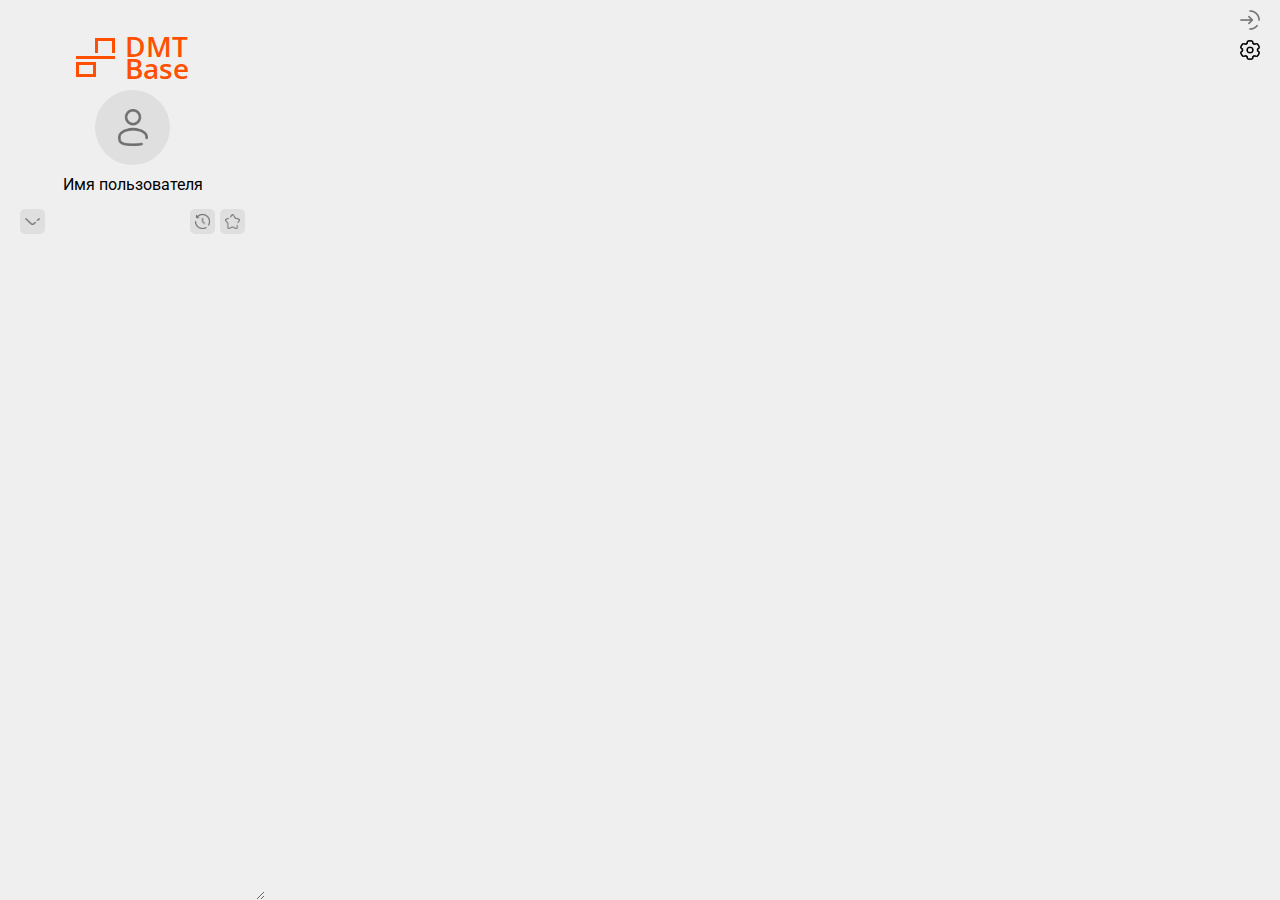
<file: index.html>
<!DOCTYPE html>
<html lang="en">
<head>
    <meta charset="UTF-8">
    <meta name="viewport" content="width=device-width, initial-scale=1.0">
    <title>DMT Base</title>
    <link rel="stylesheet" href="styles/index.css">
    <link rel="stylesheet" href="styles/theme.css">
    <link rel="stylesheet" href="styles/color_scheme.css">
</head>
<body class="orange light">
    <div class="main">
        <div class="sidebar">
            <div class="resize-handle"></div>
            
            <a href="index.html" class="sidebar-logo">
                <div class="sidebar-logo-image">
                    <div class="sidebar-logo-image-item">
                        <div class="sidebar-logo-image-item-nosquare"></div>
                    </div>
                    <div class="sidebar-logo-image-item">
                        <div class="sidebar-logo-image-item-line"></div>
                    </div>
                    <div class="sidebar-logo-image-item">
                        <div class="sidebar-logo-image-item-square"></div>
                    </div>
                </div>
                <div class="sidebar-logo-text">DMT<br>Base</div>
            </a>
            <div class="sidebar-user-image">
                <img src="images/user.png" alt="">
            </div>
            <div class="sidebar-name">Имя пользователя</div>

            <div class="sidebar-panel">
                <div class="sidebar-panel-item">
                    <button class="sidebar-panel-item-btn">
                        <img src="./icons/chevron.png" alt="">
                    </button>
                </div>
                <div class="sidebar-panel-item">
                    <button class="sidebar-panel-item-btn">
                        <img src="./icons/history.png" alt="">
                    </button>
                    <button class="sidebar-panel-item-btn">
                        <img src="./icons/star.png" alt="">
                    </button>
                </div>
            </div>

            <div class="sidebar-menu">
                <a href="pages/all_documents.html" class="sidebar_menu-item-project">
                    Проект 1
                </a>
                <a href="pages/all_documents.html" class="sidebar_menu-item-project">
                    Проект 2
                </a>
                <a href="pages/all_documents.html" class="sidebar_menu-item-project">
                    Проект 3
                </a>
                <a href="pages/all_documents.html" class="sidebar_menu-item-project">
                    Проект 4
                </a>
                <a href="pages/all_documents.html" class="sidebar_menu-item-project">
                    Проект 5
                </a>
            </div>
        </div>

        <button id="btn-quit">
            <img src="./icons/quit.png" alt="">
        </button>

        <div class="main_content">
            <div class="main_content-header home">
                <div class="main_content-header-item">


                    <a href="pages/settings.html" id="btn-settings">
                        <img src="./icons/settings.png" alt="">
                    </a>
                </div>
            </div>

        </div>
    </div>

    <script src="scripts/index.js"></script>
    <script src="scripts/cookie.js"></script>
</body>
</html>
</file>
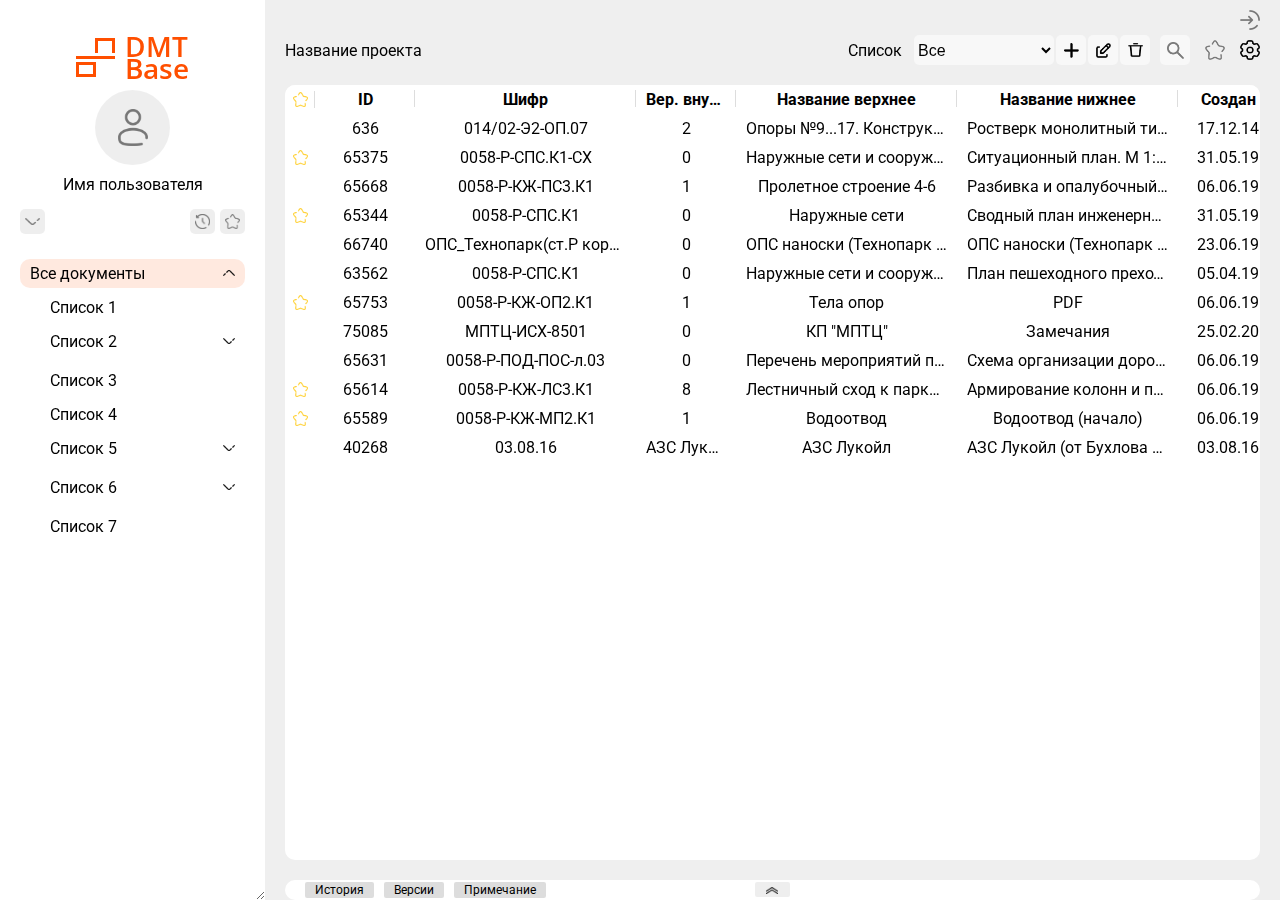
<file: pages/all_documents.html>
<!DOCTYPE html>
<html lang="en">
<head>
    <meta charset="UTF-8">
    <meta name="viewport" content="width=device-width, initial-scale=1.0">
    <title>DMT Base | All documents</title>
    <link rel="shortcut icon" href="../images/logotip.ico" type="image/x-icon">
    <link rel="stylesheet" href="../styles/index.css">
    <link rel="stylesheet" href="../styles/theme.css">
    <link rel="stylesheet" href="../styles/color_scheme.css">
    <link rel="stylesheet" href="../styles/media.css">
</head>
<body class="light orange">
    <div class="main all_doc no-inverted">
        <div class="bg-image"></div>
        <div class="bg-invert false"></div>

        <!-- <a href="../index.html" class="btn-back">
            <span>Назад</span>
        </a> -->

        <div class="sidebar all_doc noblur">
            <div class="resize-handle"></div>
            <a href="settings.html" id="btn-all-docs-mobile">
                <img src="../icons/settings.png" alt="">
            </a>

            <button id="hidden-sidebar">
                <img src="../icons/btn-sidebar.png" alt="">
            </button>
            
            <a href="../index.html" class="sidebar-logo">
                <div class="sidebar-logo-image">
                    <div class="sidebar-logo-image-item">
                        <div class="sidebar-logo-image-item-nosquare"></div>
                    </div>
                    <div class="sidebar-logo-image-item">
                        <div class="sidebar-logo-image-item-line"></div>
                    </div>
                    <div class="sidebar-logo-image-item">
                        <div class="sidebar-logo-image-item-square"></div>
                    </div>
                </div>
                <div class="sidebar-logo-text">DMT<br>Base</div>
            </a>
            <div class="sidebar-user-image">
                <img src="../images/user.png" alt="">
            </div>
            <div class="sidebar-name styled-text">Имя пользователя</div>

            <div class="sidebar-panel">
                <div class="sidebar-panel-item">
                    <button class="sidebar-panel-item-btn">
                        <img src="../icons/chevron.png" alt="">
                    </button>
                </div>
                <div class="sidebar-panel-item">
                    <button class="sidebar-panel-item-btn all">
                        <img src="../icons/btn-sidebar.png" alt="">
                    </button>
                    <button class="sidebar-panel-item-btn history ">
                        <img src="../icons/history.png" alt="">
                    </button>
                    <button class="sidebar-panel-item-btn favorites">
                        <img class="fav1" src="../icons/star.png" alt="">
                        <img class="fav2" src="../icons/star_fav.png" alt="">
                    </button>
                </div>
            </div>

            <div class="sidebar-menu active">
                <ul>
                    <li class="list-item">
                        <details open>
                            <summary>
                                <div class="sidebar-item-block active">
                                    <span class="styled-text">Все документы</span>
                                    <img src="../icons/chevron.png" alt="">
                                </div>
                            </summary>
                            <ul>
                                <li>
                                    <div class="sidebar-item-block">
                                        <span class="styled-text">Список 1</span>
                                    </div>
                                </li>
                                <li>
                                    <details>
                                        <summary>
                                            <div class="sidebar-item-block">
                                                <span class="styled-text">Список 2</span>
                                                <img src="../icons/chevron.png" alt="">
                                            </div>
                                        </summary>
                                        <ul>
                                            <li>
                                                <div class="sidebar-item-block">
                                                    <span class="styled-text">Список 2.1</span>
                                                </div>
                                            </li>
                                            <li>
                                                <div class="sidebar-item-block">
                                                    <span class="styled-text">Список 2.2</span>
                                                </div>
                                            </li>
                                        </ul>
                                    </details>
                                </li>
                                <li>
                                    <div class="sidebar-item-block">
                                        <span class="styled-text">Список 3</span>
                                    </div>
                                </li>
                                <li>
                                    <div class="sidebar-item-block">
                                        <span class="styled-text">Список 4</span>
                                    </div>
                                </li>
                                <li>
                                    <details>
                                        <summary>
                                            <div class="sidebar-item-block">
                                                <span class="styled-text">Список 5</span>
                                                <img src="../icons/chevron.png" alt="">
                                            </div>
                                        </summary>
                                        <ul>
                                            <li>
                                                <div class="sidebar-item-block">
                                                    <span class="styled-text">Список 5.1</span>
                                                </div>
                                            </li>
                                            <li>
                                                <div class="sidebar-item-block">
                                                    <span class="styled-text">Список 5.2</span>
                                                </div>
                                            </li>
                                            <li>
                                                <details>
                                                    <summary>
                                                        <div class="sidebar-item-block">
                                                            <span class="styled-text">Список 5.3</span>
                                                            <img src="../icons/chevron.png" alt="">
                                                        </div>
                                                    </summary>
                                                    <ul>
                                                        <li>
                                                            <div class="sidebar-item-block">
                                                                <span class="styled-text">Список 5.3.1</span>
                                                            </div>
                                                        </li>
                                                        <li>
                                                            <div class="sidebar-item-block">
                                                                <span class="styled-text">Список 5.3.2</span>
                                                            </div>
                                                        </li>
                                                        <li>
                                                            <div class="sidebar-item-block">
                                                                <span class="styled-text">Список 5.3.3333333333</span>
                                                            </div>
                                                        </li>
                                                    </ul>
                                                </details>
                                            </li>
                                            <li>
                                                <div class="sidebar-item-block">
                                                    <span class="styled-text">Список 5.4</span>
                                                </div>
                                            </li>
                                        </ul>
                                    </details>
                                </li>
                                <li>
                                    <details>
                                        <summary>
                                            <div class="sidebar-item-block">
                                                <span class="styled-text">Список 6</span>
                                                <img src="../icons/chevron.png" alt="">
                                            </div>
                                        </summary>
                                        <ul>
                                            <li>
                                                <div class="sidebar-item-block">
                                                    <span class="styled-text">Список 6.1</span>
                                                </div>
                                            </li>
                                            <li>
                                                <div class="sidebar-item-block">
                                                    <span class="styled-text">Список 6.2</span>
                                                </div>
                                            </li>
                                        </ul>
                                    </details>
                                </li>
                                <li>
                                    <div class="sidebar-item-block">
                                        <span class="styled-text">Список 7</span>
                                    </div>
                                </li>
                            </ul>
                        </details>
                    </li>
                 </ul>
            </div>

            <div class="sidebar-history">
                <div class="sidebar-item-block favorites active">
                    <span>
                        PDF
                    </span>
                </div>
                <div class="sidebar-item-block favorites">
                    <span>
                        Сводный план инженерных сетей М 1:500
                    </span>
                </div>
                <div class="sidebar-item-block favorites">
                    <span>
                        ОПС наноски (Технопарк ст.Р корр.) ТЗ 1616-19, Глобал Проект 2ПКЛ-20кВ ПС867(Цимлянская)-ПС866(Перерва) (с растром)
                    </span>
                </div>
                <div class="sidebar-item-block favorites">
                    <span>
                        Замечания
                    </span>
                </div>
                <div class="sidebar-item-block favorites">
                    <span>
                       Водоотвод (начало)
                    </span>
                </div>
                <div class="sidebar-item-block favorites">
                    <span>
                        Ситуационный план. М 1:2000
                    </span>
                </div>
            </div>

            <div class="sidebar-favorites">
                <div class="sidebar-item-block favorites active">
                    <span>
                        Сводный план инженерных сетей М 1:500
                    </span>
                </div>
                <div class="sidebar-item-block favorites">
                    <span>
                        PDF
                    </span>
                </div>
                <div class="sidebar-item-block favorites">
                    <span>
                        Ситуационный план. М 1:2000
                    </span>
                </div>
            </div>

        </div>

        <button id="btn-quit">
            <img src="../icons/quit.png" alt="">
        </button>

        <div class="modal-add-list">
            <div class="modal-add-list-content">
                <div class="modal-title">Новый список</div>
                <div class="modal-text">Введите название нового списка</div>
                <input type="text" id="new-list" autocomplete="off">
                <div class="modal-btns">
                    <button id="modal-btn-add-list">ОК</button>
                    <button id="modal-btn-add-cancel">Отмена</button>
                </div>
            </div>
        </div>
        <div class="modal-edit-list">
            <div class="modal-edit-list-content">
                <div class="modal-title">Редактировать список</div>
                <div class="modal-text">Введите название списка, который хотите изменить</div>
                <div class="modal-input-all-list">
                    <input type="text" id="edit-all-list" autocomplete="off">
                    <div class="edit-all">
                        <div class="edit-list-all-item">Все</div>
                        <div class="edit-list-all-item">Все</div>
                        <div class="edit-list-all-item">Все</div>
                        <div class="edit-list-all-item">Все</div>
                    </div>
                </div>
                <div class="modal-text">Введите новое название списка</div>
                <div class="modal-input-edit-list">
                    <input type="text" id="edit-list" autocomplete="off">
                </div>
                
                <div class="modal-btns">
                    <button id="modal-btn-edit-list">ОК</button>
                    <button id="modal-btn-edit-cancel">Отмена</button>
                </div>
            </div>
        </div>
        <div class="modal-delete-list">
            <div class="modal-delete-list-content">
                <div class="modal-title">Удалить список</div>
                <div class="modal-text">Введите название списка, который хотите удалить</div>
                <div class="modal-input">
                    <input type="text" id="old-list" autocomplete="off">
                    <div class="old-list-all">
                        <!-- <div class="old-list-all-item">Все</div> -->
                    </div>
                </div>
                <div class="modal-btns">
                    <button id="modal-btn-delete-list">ОК</button>
                    <button id="modal-btn-delete-cancel">Отмена</button>
                </div>
            </div>
        </div>

        <div class="main_content all_doc">
            <div class="main_content-header">
                <div class="main_content-header-item">
                    <span class="main_content-header-item-title styled-text">Название проекта</span>
                </div>
                <div class="main_content-header-item two">

                    <div class="list">
                        <div class="list-label">
                            <label for="select-list" class="styled-text">Список</label>
                            <select id="select-list" class="select-list styled-text">
                                <option value="all">Все</option>
                            </select>
                        </div>
                        <div class="list-btns">
                            <button class="list-btn" id="btn-list-add">
                                <img src="../icons/plus.png" alt="">
                            </button>
                            <button class="list-btn" id="btn-list-edit">
                                <img src="../icons/edit.png" alt="">
                            </button>
                            <button class="list-btn" id="btn-list-delete">
                                <img src="../icons/delete.png" alt="">
                            </button>
                        </div>
                    </div>

                    <div class="main-btns">
                        <button id="btn-search" class="btn-search ">
                            <img src="../icons/search.png" alt="">
                            <input type="text" id="input-search" class="styled-text" placeholder="Найти...">
                        </button>

                        <button id="btn-favorite">
                            <img class="btn-favorite-star-nofav active" src="../icons/star.png" alt="">
                            <img class="btn-favorite-star-fav" src="../icons/star_fav.png" alt="">
                        </button>

                        <a href="../pages/settings.html" id="btn-settings">
                            <img src="../icons/settings.png" alt="">
                        </a>
                    </div>
                </div>
            </div>

            <div class="main_content-table noblur">
                <table>
                    <thead>
                        <tr>
                            <th class="col-star">
                                <img src="../icons/star_fav.png" class="fav-star-in-table thead" alt="">
                            </th>
                            <th class="cell-row-small styled-text">ID</th>
                            <th class="styled-text">Шифр</th>
                            <th class="cell-row-small styled-text">Вер. внутр.</th>
                            <th class="styled-text">Название верхнее</th>
                            <th class="styled-text">Название нижнее</th>
                            <th class="cell-row-small styled-text">Создан</th>
                            <th class="styled-text">Кем создан</th>
                            <th class="cell-row-small styled-text">Редактирован</th>
                            <th class="styled-text">Кем редактирован</th>
                        </tr>
                    </thead>
                    <tbody id="table-body">
                        <tr class="table-body-row" id="table-body-row1">
                            <td class="col-star"></td>
                            <td class="cell-row-small styled-text">636</td>
                            <td class="styled-text">014/02-Э2-ОП.07</td>
                            <td class="cell-row-small styled-text">2</td>
                            <td class="styled-text">Опоры №9...17. Конструкция ростверков</td>
                            <td class="styled-text">Ростверк монолитный тип 4</td>
                            <td class="cell-row-small styled-text">17.12.14</td>
                            <td class="styled-text">Романова Т. В.</td>
                            <td class="cell-row-small styled-text">17.12.14</td>
                            <td class="styled-text">Романова Т. В.</td>
                        </tr>
                        <tr class="table-body-row" id="table-body-row2">
                            <td class="col-star">
                                <img src="../icons/star_fav.png" class="fav-star-in-table" alt="">
                            </td>
                            <td class="cell-row-small styled-text">65375</td>
                            <td class="styled-text">0058-Р-СПС.К1-СХ</td>
                            <td class="cell-row-small styled-text">0</td>
                            <td class="styled-text">Наружные сети и сооружения</td>
                            <td class="styled-text">Ситуационный план. М 1:2000</td>
                            <td class="cell-row-small styled-text">31.05.19</td>
                            <td class="styled-text">Лакина К. А.</td>
                            <td class="cell-row-small styled-text">01.06.19</td>
                            <td class="styled-text">Лакина К. А.</td>
                        </tr>
                        <tr class="table-body-row">
                            <td class="col-star"></td>
                            <td class="cell-row-small styled-text">65668</td>
                             <td class="styled-text">0058-Р-КЖ-ПС3.К1</td>
                            <td class="cell-row-small styled-text">1</td>
                             <td class="styled-text">Пролетное строение 4-6</td>
                             <td class="styled-text">Разбивка и опалубочный чертеж (окончание)</td>
                            <td class="cell-row-small styled-text">06.06.19</td>
                             <td class="styled-text">Карлин А. В.</td>
                            <td class="cell-row-small styled-text">06.06.19</td>
                             <td class="styled-text">Торшин М. Л.</td>
                        </tr>
                        <tr class="table-body-row">
                            <td class="col-star">
                                <img src="../icons/star_fav.png" class="fav-star-in-table" alt="">
                            </td>
                            <td class="cell-row-small styled-text">65344</td>
                             <td class="styled-text">0058-Р-СПС.К1</td>
                            <td class="cell-row-small styled-text">0</td>
                             <td class="styled-text">Наружные сети</td>
                             <td class="styled-text">Сводный план инженерных сетей М 1:500</td>
                            <td class="cell-row-small styled-text">31.05.19</td>
                             <td class="styled-text">Лакина К. А.</td>
                            <td class="cell-row-small styled-text">27.06.19</td>
                             <td class="styled-text">Лакина К. А.</td>
                        </tr>
                        <tr class="table-body-row">
                            <td class="col-star"></td>
                            <td class="cell-row-small styled-text">66740</td>
                             <td class="styled-text">ОПС_Технопарк(ст.Р корр.)</td>
                            <td class="cell-row-small styled-text">0</td>
                             <td class="styled-text">ОПС наноски (Технопарк ст.Р корр.) ТЗ 1616-19 (с растром)</td>
                             <td class="styled-text">ОПС наноски (Технопарк ст.Р корр.) ТЗ 1616-19, Глобал Проект 2ПКЛ-20кВ ПС867(Цимлянская)-ПС866(Перерва) (с растром)</td>
                            <td class="cell-row-small styled-text">23.06.19</td>
                             <td class="styled-text">Лакина К. А.</td>
                            <td class="cell-row-small styled-text">24.06.19</td>
                             <td class="styled-text">Лакина К. А.</td>
                        </tr>
                        <tr class="table-body-row">
                            <td class="col-star"></td>
                            <td class="cell-row-small styled-text">63562</td>
                             <td class="styled-text">0058-Р-СПС.К1</td>
                            <td class="cell-row-small styled-text">0</td>
                             <td class="styled-text">Наружные сети и сооружения</td>
                             <td class="styled-text">План пешеходного прехода</td>
                            <td class="cell-row-small styled-text">05.04.19</td>
                             <td class="styled-text">Лакина К. А.</td>
                            <td class="cell-row-small styled-text">17.05.19</td>
                             <td class="styled-text">Лакина К. А.</td>
                        </tr>
                        <tr class="table-body-row">
                            <td class="col-star">
                                <img src="../icons/star_fav.png" class="fav-star-in-table" alt="">
                            </td>
                            <td class="cell-row-small styled-text">65753</td>
                             <td class="styled-text">0058-P-КЖ-ОП2.К1</td>
                            <td class="cell-row-small styled-text">1</td>
                             <td class="styled-text">Тела опор</td>
                             <td class="styled-text">PDF</td>
                            <td class="cell-row-small styled-text">06.06.19</td>
                             <td class="styled-text">Свириденков А. А.</td>
                            <td class="cell-row-small styled-text">07.06.19</td>
                             <td class="styled-text">Алимов Д. Р.</td>
                        </tr>
                        <tr class="table-body-row">
                            <td class="col-star"></td>
                            <td class="cell-row-small styled-text">75085</td>
                             <td class="styled-text">МПТЦ-ИСХ-8501</td>
                            <td class="cell-row-small styled-text">0</td>
                             <td class="styled-text">КП "МПТЦ"</td>
                             <td class="styled-text">Замечания</td>
                            <td class="cell-row-small styled-text">25.02.20</td>
                             <td class="styled-text">Гончаров Л. А.</td>
                            <td class="cell-row-small styled-text">25.02.20</td>
                             <td class="styled-text">Гончаров Л. А.</td>
                        </tr>
                        <tr class="table-body-row">
                            <td class="col-star"></td>
                            <td class="cell-row-small styled-text">65631</td>
                             <td class="styled-text">0058-Р-ПОД-ПОС-л.03</td>
                            <td class="cell-row-small styled-text">0</td>
                             <td class="styled-text">Перечень мероприятий по обеспечению на линейном объекте безопасного движения в период его строительства</td>
                             <td class="styled-text">Схема организации дорожного движения на период производства работ. Захватка №1. М 1:500</td>
                            <td class="cell-row-small styled-text">06.06.19</td>
                             <td class="styled-text">Карлин А. В.</td>
                            <td class="cell-row-small styled-text">06.06.19</td>
                             <td class="styled-text">Карлин А. В.</td>
                        </tr>
                        <tr class="table-body-row">
                            <td class="col-star">
                                <img src="../icons/star_fav.png" class="fav-star-in-table" alt="">
                            </td>
                            <td class="cell-row-small styled-text">65614</td>
                             <td class="styled-text">0058-Р-КЖ-ЛС3.К1</td>
                            <td class="cell-row-small styled-text">8</td>
                             <td class="styled-text">Лестничный сход к парку развлечений</td>
                             <td class="styled-text">Армирование колонн и парапетных балок</td>
                            <td class="cell-row-small styled-text">06.06.19</td>
                             <td class="styled-text">Карлин А. В.</td>
                            <td class="cell-row-small styled-text">06.06.19</td>
                             <td class="styled-text">Кувшинов А. В.</td>
                        </tr>
                        <tr class="table-body-row">
                            <td class="col-star">
                                <img src="../icons/star_fav.png" class="fav-star-in-table" alt="">
                            </td>
                            <td class="cell-row-small styled-text">65589</td>
                             <td class="styled-text">0058-Р-КЖ-МП2.К1</td>
                            <td class="cell-row-small styled-text">1</td>
                             <td class="styled-text">Водоотвод</td>
                             <td class="styled-text">Водоотвод (начало)</td>
                            <td class="cell-row-small styled-text">06.06.19</td>
                             <td class="styled-text">Карлин А. В.</td>
                            <td class="cell-row-small styled-text">06.06.19</td>
                             <td class="styled-text">Алимов Д. Р.</td>
                        </tr>
                        <tr class="table-body-row">
                            <td class="col-star"></td>
                            <td class="cell-row-small styled-text">40268</td>
                             <td class="styled-text">03.08.16</td>
                            <td class="cell-row-small styled-text">АЗС Лукойл</td>
                             <td class="styled-text">АЗС Лукойл</td>
                             <td class="styled-text">АЗС Лукойл (от Бухлова 28.07.2016)</td>
                            <td class="cell-row-small styled-text">03.08.16</td>
                             <td class="styled-text">Зорина Ю. Ю.</td>
                            <td class="cell-row-small styled-text">03.08.16</td>
                             <td class="styled-text">Зорина Ю. Ю.</td>
                        </tr>
                        
                    </tbody>
                </table>
            </div>

            <div class="main_content-panel visible-panel">
                <div class="main_content-panel-header">
                    <div class="main_content-panel-header-item">
                        <span class="main_content-panel-header-item-title one">История</span>
                        <span class="main_content-panel-header-item-title two">Версии</span>
                        <span class="main_content-panel-header-item-title three">Примечание</span>
                    </div>
                    <div class="main_content-panel-header-item">
                        <button id="btn-main-panel">
                            <img src="../icons/chevron2.png" alt="">
                        </button>
                    </div>
                    <div class="main_content-panel-header-item"></div>
                </div>

                <div class="main_content-panel-content">
                    <div class="main_content-panel-content-item one">
                        <table>
                            <thead>
                                    <tr>
                                     <th class="styled-subtext">#</th>
                                     <th class="styled-subtext">Происхождение</th>
                                     <th class="styled-subtext">Пользователь</th>
                                     <th class="styled-subtext">Когда</th>
                                     <th class="styled-subtext">Компьютер</th>
                                     <th class="styled-subtext">Размер</th>
                                     <th class="styled-subtext">Расширение</th>
                                     <th class="styled-subtext">Начало редакт.</th>
                                     <th class="styled-subtext">Конец редакт.</th>
                                     <th class="styled-subtext">Простой</th>
                                </tr>
                            </thead>
                            <tbody>
                                    <tr>
                                     <td class="styled-subtext">3</td>
                                     <td class="styled-subtext">text</td>
                                     <td class="styled-subtext">text</td>
                                     <td class="styled-subtext">date</td>
                                     <td class="styled-subtext">text</td>
                                     <td class="styled-subtext">text</td>
                                     <td class="styled-subtext">text</td>
                                     <td class="styled-subtext">date</td>
                                     <td class="styled-subtext">date</td>
                                     <td class="styled-subtext">int</td>
                                </tr>
                                <tr>
                                     <td class="styled-subtext">2</td>
                                     <td class="styled-subtext">text</td>
                                     <td class="styled-subtext">text</td>
                                     <td class="styled-subtext">date</td>
                                     <td class="styled-subtext">text</td>
                                     <td class="styled-subtext">text</td>
                                     <td class="styled-subtext">text</td>
                                     <td class="styled-subtext">date</td>
                                     <td class="styled-subtext">date</td>
                                     <td class="styled-subtext">int</td>
                                </tr>
                                <tr>
                                     <td class="styled-subtext">1</td>
                                     <td class="styled-subtext">text</td>
                                     <td class="styled-subtext">text</td>
                                     <td class="styled-subtext">date</td>
                                     <td class="styled-subtext">text</td>
                                     <td class="styled-subtext">text</td>
                                     <td class="styled-subtext">text</td>
                                     <td class="styled-subtext">date</td>
                                     <td class="styled-subtext">date</td>
                                     <td class="styled-subtext">int</td>
                                </tr>
                                <tr>
                                     <td class="styled-subtext">3</td>
                                     <td class="styled-subtext">text</td>
                                     <td class="styled-subtext">text</td>
                                     <td class="styled-subtext">date</td>
                                     <td class="styled-subtext">text</td>
                                     <td class="styled-subtext">text</td>
                                     <td class="styled-subtext">text</td>
                                     <td class="styled-subtext">date</td>
                                     <td class="styled-subtext">date</td>
                                     <td class="styled-subtext">int</td>
                                </tr>
                                <tr>
                                     <td class="styled-subtext">2</td>
                                     <td class="styled-subtext">text</td>
                                     <td class="styled-subtext">text</td>
                                     <td class="styled-subtext">date</td>
                                     <td class="styled-subtext">text</td>
                                     <td class="styled-subtext">text</td>
                                     <td class="styled-subtext">text</td>
                                     <td class="styled-subtext">date</td>
                                     <td class="styled-subtext">date</td>
                                     <td class="styled-subtext">int</td>
                                </tr>
                                <tr>
                                     <td class="styled-subtext">1</td>
                                     <td class="styled-subtext">text</td>
                                     <td class="styled-subtext">text</td>
                                     <td class="styled-subtext">date</td>
                                     <td class="styled-subtext">text</td>
                                     <td class="styled-subtext">text</td>
                                     <td class="styled-subtext">text</td>
                                     <td class="styled-subtext">date</td>
                                     <td class="styled-subtext">date</td>
                                     <td class="styled-subtext">int</td>
                                </tr>
                            </tbody>
                        </table>
                    </div>
                    <div class="main_content-panel-content-item two">
                        <table>
                            <thead>
                                    <tr>
                                     <th class="styled-text">ID</th>
                                     <th class="styled-text">Р</th>
                                     <th class="styled-text">Вер. внутр.</th>
                                     <th class="styled-text">Передан</th>
                                     <th class="styled-text">Комплект</th>
                                     <th class="styled-text">Шифр</th>
                                     <th class="styled-text">Лист</th>
                                     <th class="styled-text">Название верхнее</th>
                                     <th class="styled-text">Название нижнее</th>
                                </tr>
                            </thead>
                            <tbody>
                                <tr>
                                     <td class="styled-text">1</td>
                                     <td class="styled-text">text</td>
                                     <td class="styled-text">0</td>
                                     <td class="styled-text">text</td>
                                     <td class="styled-text">text</td>
                                     <td class="styled-text">text</td>
                                     <td class="styled-text">int</td>
                                     <td class="styled-text">Наименование</td>
                                     <td class="styled-text">Наименование</td>
                                </tr>
                                <tr>
                                     <td class="styled-text">1</td>
                                     <td class="styled-text">text</td>
                                     <td class="styled-text">0</td>
                                     <td class="styled-text">text</td>
                                     <td class="styled-text">text</td>
                                     <td class="styled-text">text</td>
                                     <td class="styled-text">int</td>
                                     <td class="styled-text">Наименование</td>
                                     <td class="styled-text">Наименование</td>
                                </tr>
                                <tr>
                                     <td class="styled-text">1</td>
                                     <td class="styled-text">text</td>
                                     <td class="styled-text">0</td>
                                     <td class="styled-text">text</td>
                                     <td class="styled-text">text</td>
                                     <td class="styled-text">text</td>
                                     <td class="styled-text">int</td>
                                     <td class="styled-text">Наименование</td>
                                     <td class="styled-text">Наименование</td>
                                </tr>
                                <tr>
                                     <td class="styled-text">1</td>
                                     <td class="styled-text">text</td>
                                     <td class="styled-text">0</td>
                                     <td class="styled-text">text</td>
                                     <td class="styled-text">text</td>
                                     <td class="styled-text">text</td>
                                     <td class="styled-text">int</td>
                                     <td class="styled-text">Наименование</td>
                                     <td class="styled-text">Наименование</td>
                                </tr>
                                <tr>
                                     <td class="styled-text">1</td>
                                     <td class="styled-text">text</td>
                                     <td class="styled-text">0</td>
                                     <td class="styled-text">text</td>
                                     <td class="styled-text">text</td>
                                     <td class="styled-text">text</td>
                                     <td class="styled-text">int</td>
                                     <td class="styled-text">Наименование</td>
                                     <td class="styled-text">Наименование</td>
                                </tr>
                                <tr>
                                     <td class="styled-text">1</td>
                                     <td class="styled-text">text</td>
                                     <td class="styled-text">0</td>
                                     <td class="styled-text">text</td>
                                     <td class="styled-text">text</td>
                                     <td class="styled-text">text</td>
                                     <td class="styled-text">int</td>
                                     <td class="styled-text">Наименование</td>
                                     <td class="styled-text">Наименование</td>
                                </tr>
                            </tbody>
                        </table>
                    </div>
                    <div class="main_content-panel-content-item three">
                        <span class="styled-text">Здесь будет примечание</span>
                    </div>
                </div>
            </div>
        </div>
    </div>

    <script src="../scripts/index.js"></script>
    <script src="../scripts/all_documents.js"></script>
    <script src="../scripts/cookie.js"></script>
</body>
</html>
</file>
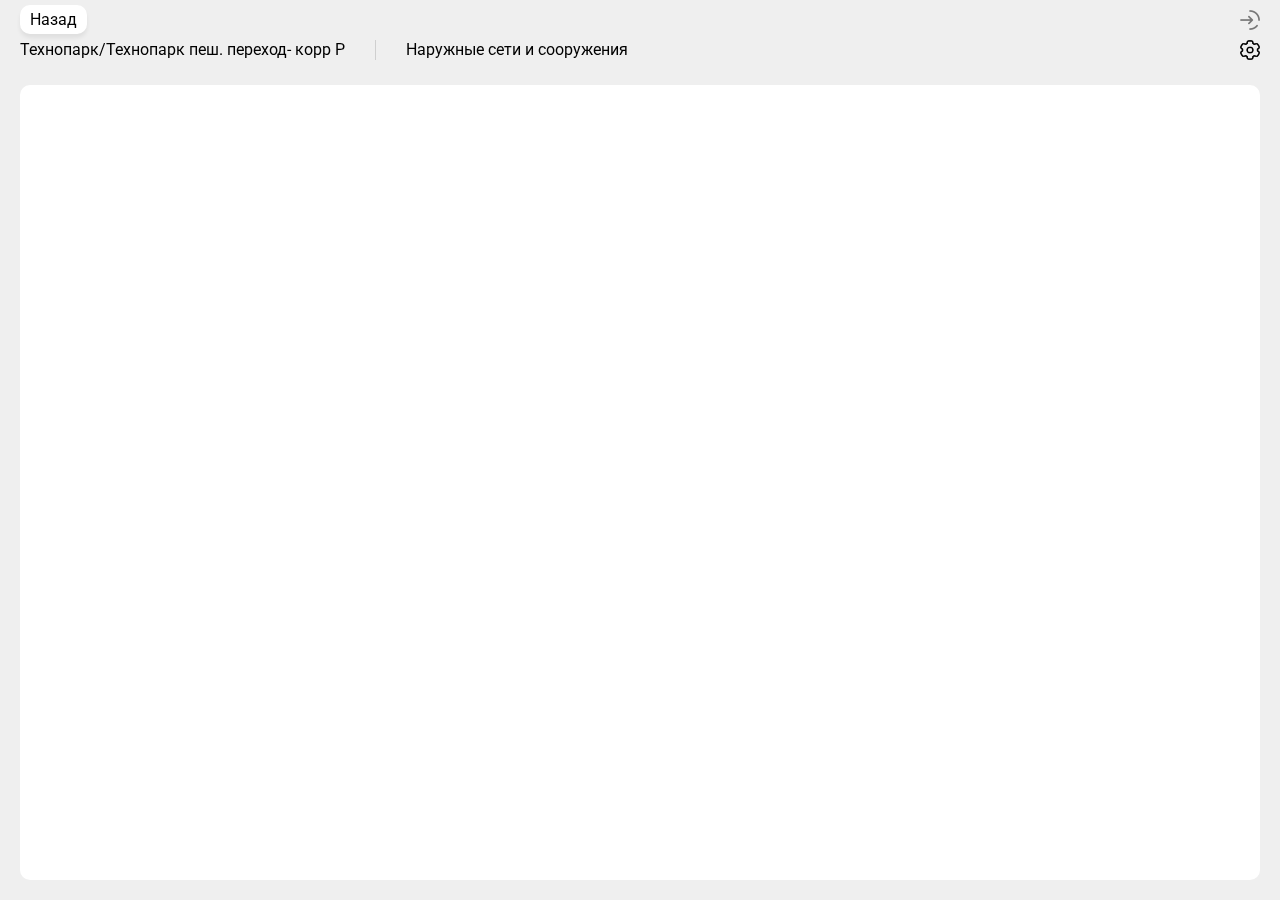
<file: pages/open_document.html>
<!DOCTYPE html>
<html lang="en">
<head>
    <meta charset="UTF-8">
    <meta name="viewport" content="width=device-width, initial-scale=1.0">
    <title>DMT Base | All documents</title>
    <link rel="shortcut icon" href="../images/logotip.ico" type="image/x-icon">
    <link rel="stylesheet" href="../styles/index.css">
    <link rel="stylesheet" href="../styles/theme.css">
    <link rel="stylesheet" href="../styles/color_scheme.css">
    <link rel="stylesheet" href="../styles/media.css">
</head>
<body class="light orange">
    <div class="main open_doc no-inverted">
        <div class="bg-image"></div>
        <div class="bg-invert false"></div>

        <a href="all_documents.html" class="btn-back">
            <span>Назад</span>
        </a>
        
        <!-- <div class="sidebar open_doc noblur">
            <div class="resize-handle"></div>
            
            <a href="../index.html" class="sidebar-logo">
                <div class="sidebar-logo-image">
                    <div class="sidebar-logo-image-item">
                        <div class="sidebar-logo-image-item-nosquare"></div>
                    </div>
                    <div class="sidebar-logo-image-item">
                        <div class="sidebar-logo-image-item-line"></div>
                    </div>
                    <div class="sidebar-logo-image-item">
                        <div class="sidebar-logo-image-item-square"></div>
                    </div>
                </div>
                <div class="sidebar-logo-text">DMT<br>Base</div>
            </a>
            <div class="sidebar-user-image">
                <img src="../images/user.png" alt="">
            </div>
            <div class="sidebar-name styled-text">Имя пользователя</div>

            <div class="sidebar-panel">
                <div class="sidebar-panel-item">
                    <button class="sidebar-panel-item-btn">
                        <img src="../icons/chevron.png" alt="">
                    </button>
                </div>
                <div class="sidebar-panel-item">
                    <button class="sidebar-panel-item-btn">
                        <img src="../icons/history.png" alt="">
                    </button>
                    <button class="sidebar-panel-item-btn">
                        <img src="../icons/star.png" alt="">
                    </button>
                </div>
            </div>

            <div class="sidebar-menu active">
                <ul>
                    <li class="list-item">
                        <details open>
                            <summary>
                                <div class="sidebar-item-block active">
                                    <span class="styled-text">Все документы</span>
                                    <img src="../icons/chevron.png" alt="">
                                </div>
                            </summary>
                            <ul>
                                <li>
                                    <div class="sidebar-item-block">
                                        <span class="styled-text">Список 1</span>
                                    </div>
                                </li>
                                <li>
                                    <details>
                                        <summary>
                                            <div class="sidebar-item-block">
                                                <div class="styled-text">Список 2</div>
                                                <img src="../icons/chevron.png" alt="">
                                            </div>
                                        </summary>
                                        <ul>
                                            <li>
                                                <div class="sidebar-item-block">
                                                    <span class="styled-text">Список 2.1</span>
                                                </div>
                                            </li>
                                            <li>
                                                <div class="sidebar-item-block">
                                                    <span class="styled-text">Список 2.2</span>
                                                </div>
                                            </li>
                                        </ul>
                                    </details>
                                </li>
                                <li>
                                    <div class="sidebar-item-block">
                                        <span class="styled-text">Список 3</span>
                                    </div>
                                </li>
                                <li>
                                    <div class="sidebar-item-block">
                                        <span class="styled-text">Список 4</span>
                                    </div>
                                </li>
                                <li>
                                    <details>
                                        <summary>
                                            <div class="sidebar-item-block">
                                                <span class="styled-text">Список 5</span>
                                                <img src="../icons/chevron.png" alt="">
                                            </div>
                                        </summary>
                                        <ul>
                                            <li>
                                                <div class="sidebar-item-block">
                                                    <span class="styled-text">Список 5.1</span>
                                                </div>
                                            </li>
                                            <li>
                                                <div class="sidebar-item-block">
                                                    <span class="styled-text">Список 5.2</span>
                                                </div>
                                            </li>
                                            <li>
                                                <details>
                                                    <summary>
                                                        <div class="sidebar-item-block">
                                                            <span class="styled-text">Список 5.3</span>
                                                            <img src="../icons/chevron.png" alt="">
                                                        </div>
                                                    </summary>
                                                    <ul>
                                                        <li>
                                                            <div class="sidebar-item-block">
                                                                <span class="styled-text">Список 5.3.1</span>
                                                            </div>
                                                        </li>
                                                        <li>
                                                            <div class="sidebar-item-block">
                                                                <span class="styled-text">Список 5.3.2</span>
                                                            </div>
                                                        </li>
                                                        <li>
                                                            <div class="sidebar-item-block">
                                                                <span class="styled-text">Список 5.3.3333333333</span>
                                                            </div>
                                                        </li>
                                                    </ul>
                                                </details>
                                            </li>
                                            <li>
                                                <div class="sidebar-item-block">
                                                    <span class="styled-text">Список 5.4</span>
                                                </div>
                                            </li>
                                        </ul>
                                    </details>
                                </li>
                                <li>
                                    <details>
                                        <summary>
                                            <div class="sidebar-item-block">
                                                <span class="styled-text">Список 6</span>
                                                <img src="../icons/chevron.png" alt="">
                                            </div>
                                        </summary>
                                        <ul>
                                            <li>
                                                <div class="sidebar-item-block">
                                                    <span class="styled-text">Список 6.1</span>
                                                </div>
                                            </li>
                                            <li>
                                                <div class="sidebar-item-block">
                                                    <span class="styled-text">Список 6.2</span>
                                                </div>
                                            </li>
                                        </ul>
                                    </details>
                                </li>
                                <li>
                                    <div class="sidebar-item-block">
                                        <span class="styled-text">Список 7</span>
                                    </div>
                                </li>
                            </ul>
                        </details>
                    </li>
                 </ul>
            </div>
        </div> -->

        <button id="btn-quit">
            <img src="../icons/quit.png" alt="">
        </button>

        <a href="settings.html" id="btn-settings-mobile">
            <img src="../icons/settings.png" alt="">
        </a>

        <div class="main_content">
            <div class="main_content-header">
                <div class="main_content-header-item docs">
                    <span class="main_content-header-item-title">Технопарк/Технопарк пеш. переход- корр Р</span>
                    <span class="main_content-header-item-line"></span>
                    <span class="main_content-header-item-title">Наружные сети и сооружения</span>
                </div>
                <div class="main_content-header-item">

                    <a href="../pages/settings.html" id="btn-settings">
                        <img src="../icons/settings.png" alt="">
                    </a>
                </div>
            </div>

            <div class="open-document_content">
                <iframe src="../documents/example_doc.pdf" class="iframe-doc"></iframe>
            </div>
        </div>
    </div>


    <script src="../scripts/index.js"></script>
    <script src="../scripts/open_document.js"></script>
    <script src="../scripts/cookie.js"></script>
</body>
</html>
</file>
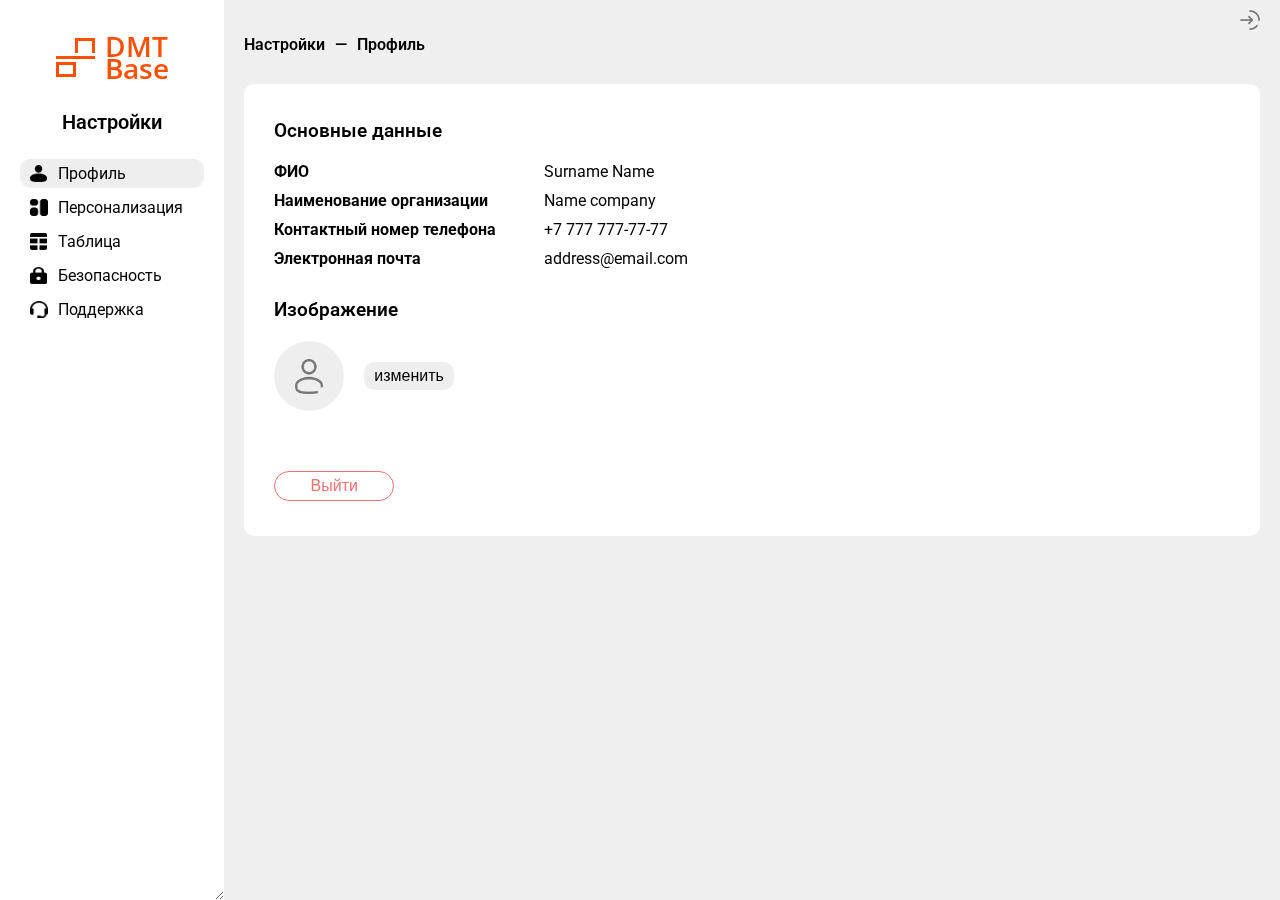
<file: pages/settings.html>
<!DOCTYPE html>
<html lang="en">
<head>
    <meta charset="UTF-8">
    <meta name="viewport" content="width=device-width, initial-scale=1.0">
    <title>DMT Base | Settings</title>
    <link rel="shortcut icon" href="../images/logotip.ico" type="image/x-icon">
    <link rel="stylesheet" href="../styles/index.css">
    <link rel="stylesheet" href="../styles/theme.css">
    <link rel="stylesheet" href="../styles/color_scheme.css">
    <link rel="stylesheet" href="../styles/media.css">
</head>
<body class="light orange">
    <div class="main settings no-inverted">
        <div class="bg-image"></div>
        <div class="bg-invert false"></div>

        <!-- <a href="../index.html" class="btn-back">
            <span>Назад</span>
        </a> -->

        <div class="sidebar settings noblur">
            <div class="resize-handle"></div>
            <button id="hidden-sidebar">
                <img src="../icons/btn-sidebar.png" alt="">
            </button>
            
            <a href="../index.html" class="sidebar-logo">
                <div class="sidebar-logo-image">
                    <div class="sidebar-logo-image-item">
                        <div class="sidebar-logo-image-item-nosquare"></div>
                    </div>
                    <div class="sidebar-logo-image-item">
                        <div class="sidebar-logo-image-item-line"></div>
                    </div>
                    <div class="sidebar-logo-image-item">
                        <div class="sidebar-logo-image-item-square"></div>
                    </div>
                </div>
                <div class="sidebar-logo-text">DMT<br>Base</div>
            </a>
        
            <div class="sidebar_settings-title">Настройки</div>

            <div class="sidebar_settings-menu">
                <div class="sidebar_settings-menu-item" id="sidebar_settings-profile">
                    <img src="../icons/user.png" alt="">
                    <span class="styled-text">Профиль</span>
                </div>
                <div class="sidebar_settings-menu-item" id="sidebar_settings-personalization">
                    <img src="../icons/personalization.png" alt="">
                    <span class="styled-text">Персонализация</span>
                </div>
                <div class="sidebar_settings-menu-item" id="sidebar_settings-table">
                    <img src="../icons/table.png" alt="">
                    <span class="styled-text">Таблица</span>
                </div>
                <div class="sidebar_settings-menu-item" id="sidebar_settings-security">
                    <img src="../icons/security.png" alt="">
                    <span class="styled-text">Безопасность</span>
                </div>
                <div class="sidebar_settings-menu-item" id="sidebar_settings-support">
                    <img src="../icons/support.png" alt="">
                    <span class="styled-text">Поддержка</span>
                </div>
            </div>

        </div>

        <button id="btn-quit">
            <img src="../icons/quit.png" alt="">
        </button>

        <div class="settings_container blur">
            <div class="settings_container-header">
                <div>
                    <span class="styled-text">Настройки</span>
                    <span class="styled-text">—</span>
                    <span class="name_settings styled-text"></span>
                </div>
                <button class="save-settings styled-text" id="savePersonalization">Применить</button>
            </div>
            <div class="settings_container-content profile" id="setting-profile">
                <div class="settings_container-content-item">
                    <div class="settings_container-content-item-title styled-title">Основные данные</div>

                    <div class="setting-profile-cards">
                        <div class="setting-profile-card">
                            <div class="setting-profile-card-title styled-text">ФИО</div>
                            <div class="setting-profile-card-text styled-text">Surname Name</div>
                        </div>
                        <div class="setting-profile-card">
                            <div class="setting-profile-card-title styled-text">Наименование организации</div>
                            <div class="setting-profile-card-text styled-text">Name company</div>
                        </div>
                        <div class="setting-profile-card">
                            <div class="setting-profile-card-title styled-text">Контактный номер телефона</div>
                            <div class="setting-profile-card-text styled-text">+7 777 777-77-77</div>
                        </div>
                        <div class="setting-profile-card">
                            <div class="setting-profile-card-title styled-text">Электронная почта</div>
                            <div class="setting-profile-card-text styled-text">address@email.com</div>
                        </div>
                    </div>
                </div>
                <div class="settings_container-content-item">
                    <div class="settings_container-content-item-title styled-title">Изображение</div>

                    <div class="setting-profile-image">
                        <div class="setting-profile-image-image">
                            <img src="../images/user.png" alt="" />
                        </div>
                        <button class="styled-text">изменить</button>
                    </div>
                </div>

                <button id="settigs-btn-quit" class="styled-text">
                    Выйти
                </button>
            </div>

            <div class="settings_container-content personalization " id="setting-personalization">
                <div class="settings_container-content-item">
                    <div class="settings_container-content-item-title styled-title">Оформление</div>
                    <div class="setting-item-cards">
                        <div class="setting-item-card">
                            <div class="setting-item-card-title">
                                <div class="setting-item-card-title-image">
                                    <img src="../icons/theme.png" alt="" />
                                </div>
                                <span class="styled-text">Тема</span>
                            </div>
                            <div class="setting-item-card-text">
                                <select id="theme-app"  class="styled-text">
                                    <option value="light">Светлая</option>
                                    <option value="dark">Тёмная</option>
                                </select>
                            </div>
                        </div>

                        <div class="setting-item-card">
                            <div class="setting-item-card-title">
                                <div class="setting-item-card-title-image">
                                    <img src="../icons/color.png" alt="" />
                                </div>
                                <span class="styled-text">Цветовая схема</span>
                            </div>
                            <div class="setting-item-card-text">
                                <select id="color-scheme" class="styled-text">
                                    <option value="orange">Оранжевая</option>
                                    <option value="blue">Синяя</option>
                                    <option value="gray">Серая</option>
                                </select>
                            </div>
                        </div>

                        <div class="setting-item-card">
                            <div class="setting-item-card-title">
                                <div class="setting-item-card-title-image">
                                    <img src="../icons/font.png" alt="" />
                                </div>
                                <span class="styled-text">Шрифт</span>
                            </div>
                            <div class="setting-item-card-text">
                                <button id='btn-select-font' class="styled-text">Выбрать</button>
                            </div>
                        </div>
                        


                    </div>
                </div>
                
                <div class="settings_container-content-item">
                    <div class="settings_container-content-item-title styled-title">Язык</div>
                    <div class="setting-item-cards">
                        <div class="setting-item-card">
                            <div class="setting-item-card-title">
                                <div class="setting-item-card-title-image">
                                    <img src="../icons/language.png" alt="" />
                                </div>
                                <span class="styled-text">Язык</span>
                            </div>
                            <div class="setting-item-card-text">
                                <select id="language-select" class="styled-text">
                                    <option value="ru">Русский</option>
                                    <option value="en">Английский</option>
                                </select>
                            </div>
                        </div>
                    </div>
                </div>
                
                <div class="settings_container-content-item">
                    <div class="settings_container-content-item-title styled-title">Фон</div>
                    <div class="setting-item-cards">
                        <div class="setting-item-card more">
                            <div class="setting-item-card-container">
                                <div class="setting-item-card-title">
                                    <div class="setting-item-card-title-image">
                                        <img src="../icons/blur.png" alt="" />
                                    </div>
                                    <span class="styled-text">Blur-эффект</span>
                                </div>
                                <div class="setting-item-card-text">
                                    <select id="blur-table" class="styled-text">
                                        <option value="blur">Да</option>
                                        <option value="noblur">Нет</option>
                                    </select>
                                </div>
                            </div>
                            <div class="setting-more-text styled-text">
                                Рекомендуется использовать совместно с фоновым изображением
                            </div>
                        </div>

                        <div class="setting-item-card">
                            <div class="setting-item-card-title">
                                <div class="setting-item-card-title-image">
                                    <img src="../icons/image.png" alt="" />
                                </div>
                                <span class="styled-text">Изображение</span>
                            </div>
                            <div class="setting-item-card-text">
                                <button id='btn-select-image' class="styled-text">Выбрать</button>
                            </div>
                        </div>
                        <div class="setting-item-card more">
                            <div class="setting-item-card-container">
                                <div class="setting-item-card-title">
                                    <div class="setting-item-card-title-image">
                                        <img src="../icons/invert.png" alt="" />
                                    </div>
                                    <span class="styled-text">Инвертирование текста шапки</span>
                                </div>
                                <div class="setting-item-card-text">
                                    <select id="btn-invert" class="styled-text">
                                        <option value="inverted">Да</option>
                                        <option value="no-inverted">Нет</option>
                                    </select>
                                </div>
                            </div>
                            <div class="setting-more-text styled-text">
                                Обеспечивает контрастность и читаемость текста при выборе изображения из противоположной темы оформления
                            </div>
                        </div>
                        <div class="setting-item-card more">
                            <div class="setting-item-card-container">
                                <div class="setting-item-card-title">
                                    <div class="setting-item-card-title-image">
                                        <img src="../icons/scattering.png" alt="" />
                                    </div>
                                    <span class="styled-text">Осветление/затемнение шапки</span>
                                </div>
                                <div class="setting-item-card-text">
                                    <select id="btn-scattering" class="styled-text">
                                        <option value="true">Да</option>
                                        <option value="false">Нет</option>
                                    </select>
                                </div>
                            </div>
                            <div class="setting-more-text styled-text">
                                Обеспечивает гармоничное сочетание с фоновым изображением без инвертирования текста
                            </div>
                            
                        </div>

                    </div>
                </div>
                
                <div class="settings_container-content-item">
                    <div class="settings_container-content-item-title styled-title">Прочее</div>
                    <div class="setting-item-cards">

                        <div class="setting-item-card">
                            <div class="setting-item-card-title">
                                <div class="setting-item-card-title-image">
                                    <img src="../icons/esc.png" alt="" />
                                </div>
                                <span class="styled-text">Закрывать модальные окна по Esc</span>
                            </div>
                            <div class="setting-item-card-text">
                                <select id="" class="styled-text">
                                    <option value="visible">Да</option>
                                    <option value="novisible">Нет</option>
                                </select>
                            </div>
                        </div>

                        <div class="setting-item-card">
                            <div class="setting-item-card-title">
                                <div class="setting-item-card-title-image">
                                    <img src="../icons/panel.png" alt="" />
                                </div>
                                <span class="styled-text">Показывать панель информации</span>
                            </div>
                            <div class="setting-item-card-text">
                                <!-- <button class="toggle btn_close_esc styled-text active" id="btn-visible-panel">
                                    <div class="toggle-round"></div>
                                    <div class="toggle-bg"></div>
                                </button> -->

                                <select id="visible-panel-select" class="styled-text">
                                    <option value="visible">Да</option>
                                    <option value="novisible">Нет</option>
                                </select>
                            </div>
                            
                        </div>

                    </div>
                </div>
            </div>

            <div class="modal-bg-image">
                <div class="modal-bg-image-container">
                    <div class="modal-bg-image-title styled-title">Выбор изображения</div>
                    <div class="modal-bg-image-content">
                        <div class="modal-bg-image-content-item tabs">
                            <div class="modal-bg-image-tab one">
                                <span class="styled-text">Все</span>
                            </div>
                            <div class="modal-bg-image-tab two">
                                <span class="styled-text">Светлые</span>
                            </div>
                            <div class="modal-bg-image-tab three">
                                <span class="styled-text">Тёмные</span>
                            </div>
                            <div class="modal-bg-image-tab four me">
                                <span class="styled-text">Мои</span>
                            </div>
                        </div>
                        <div class="modal-bg-image-content-item cards all">
                            <div class="modal-bg-image-card" id="bgimage1">
                                <img src="../images/default-bg/bgimage1.png" alt="">
                            </div>
                            <div class="modal-bg-image-card" id="bgimage2">
                                <img src="../images/default-bg/bgimage2.png" alt="">
                            </div>
                            <div class="modal-bg-image-card" id="bgimage3">
                                <img src="../images/default-bg/bgimage3.png" alt="">
                            </div>
                            <div class="modal-bg-image-card" id="bgimage4">
                                <img src="../images/default-bg/bgimage4.png" alt="">
                            </div>
                            <div class="modal-bg-image-card" id="bgimage5">
                                <img src="../images/default-bg/bgimage5.png" alt="">
                            </div>
                            <div class="modal-bg-image-card" id="bgimage6">
                                <img src="../images/default-bg/bgimage6.png" alt="">
                            </div>
                            <div class="modal-bg-image-card" id="bgimage7">
                                <img src="../images/default-bg/bgimage7.png" alt="">
                            </div>
                            <div class="modal-bg-image-card" id="bgimage8">
                                <img src="../images/default-bg/bgimage8.png" alt="">
                            </div>
                            <div class="modal-bg-image-card" id="bgimage9">
                                <img src="../images/default-bg/bgimage9.png" alt="">
                            </div>
                            <div class="modal-bg-image-card" id="bgimage10">
                                <img src="../images/default-bg/bgimage10.png" alt="">
                            </div>
                            <div class="modal-bg-image-card" id="bgimage11">
                                <img src="../images/default-bg/bgimage11.png" alt="">
                            </div>
                            <div class="modal-bg-image-card" id="bgimage12">
                                <img src="../images/default-bg/bgimage12.png" alt="">
                            </div>
                            <div class="modal-bg-image-card" id="bgimage13">
                                <img src="../images/default-bg/bgimage13.png" alt="">
                            </div>
                            <div class="modal-bg-image-card" id="bgimage14">
                                <img src="../images/default-bg/bgimage14.png" alt="">
                            </div>
                            <div class="modal-bg-image-card" id="bgimage15">
                                <img src="../images/default-bg/bgimage15.png" alt="">
                            </div>
                            <div class="modal-bg-image-card" id="bgimage16">
                                <img src="../images/default-bg/bgimage16.png" alt="">
                            </div>
                            <div class="modal-bg-image-card" id="bgimage17">
                                <img src="../images/default-bg/bgimage17.png" alt="">
                            </div>
                            <div class="modal-bg-image-card" id="bgimage18">
                                <img src="../images/default-bg/bgimage18.png" alt="">
                            </div>
                            <div class="modal-bg-image-card" id="bgimage19">
                                <img src="../images/default-bg/bgimage19.png" alt="">
                            </div>
                            <div class="modal-bg-image-card" id="bgimage20">
                                <img src="../images/default-bg/bgimage20.png" alt="">
                            </div>
                            <div class="modal-bg-image-card" id="bgimage21">
                                <img src="../images/default-bg/bgimage21.png" alt="">
                            </div>
                            <div class="modal-bg-image-card" id="bgimage22">
                                <img src="../images/default-bg/bgimage22.png" alt="">
                            </div>
                            <div class="modal-bg-image-card" id="bgimage23">
                                <img src="../images/default-bg/bgimage23.png" alt="">
                            </div>
                            <div class="modal-bg-image-card" id="bgimage24">
                                <img src="../images/default-bg/bgimage24.png" alt="">
                            </div>
                        </div>
                        <div class="modal-bg-image-content-item cards light">
                            <div class="modal-bg-image-card" id="bgimage1">
                                <img src="../images/default-bg/bgimage1.png" alt="">
                            </div>
                            <div class="modal-bg-image-card" id="bgimage3">
                                <img src="../images/default-bg/bgimage3.png" alt="">
                            </div>
                            <div class="modal-bg-image-card" id="bgimage4">
                                <img src="../images/default-bg/bgimage4.png" alt="">
                            </div>
                            <div class="modal-bg-image-card" id="bgimage24">
                                <img src="../images/default-bg/bgimage24.png" alt="">
                            </div>
                            <div class="modal-bg-image-card" id="bgimage6">
                                <img src="../images/default-bg/bgimage6.png" alt="">
                            </div>
                            <div class="modal-bg-image-card" id="bgimage9">
                                <img src="../images/default-bg/bgimage9.png" alt="">
                            </div>
                            <div class="modal-bg-image-card" id="bgimage10">
                                <img src="../images/default-bg/bgimage10.png" alt="">
                            </div>
                            <div class="modal-bg-image-card" id="bgimage11">
                                <img src="../images/default-bg/bgimage11.png" alt="">
                            </div>
                            <div class="modal-bg-image-card" id="bgimage12">
                                <img src="../images/default-bg/bgimage12.png" alt="">
                            </div>
                            <div class="modal-bg-image-card" id="bgimage16">
                                <img src="../images/default-bg/bgimage16.png" alt="">
                            </div>
                            <div class="modal-bg-image-card" id="bgimage15">
                                <img src="../images/default-bg/bgimage15.png" alt="">
                            </div>
                            <div class="modal-bg-image-card" id="bgimage17">
                                <img src="../images/default-bg/bgimage17.png" alt="">
                            </div>
                        </div>
                        <div class="modal-bg-image-content-item cards dark">
                            <div class="modal-bg-image-card" id="bgimage2">
                                <img src="../images/default-bg/bgimage2.png" alt="">
                            </div>
                            <div class="modal-bg-image-card" id="bgimage7">
                                <img src="../images/default-bg/bgimage7.png" alt="">
                            </div>
                            <div class="modal-bg-image-card" id="bgimage8">
                                <img src="../images/default-bg/bgimage8.png" alt="">
                            </div>
                            <div class="modal-bg-image-card" id="bgimage13">
                                <img src="../images/default-bg/bgimage13.png" alt="">
                            </div>
                            <div class="modal-bg-image-card" id="bgimage20">
                                <img src="../images/default-bg/bgimage20.png" alt="">
                            </div>
                            <div class="modal-bg-image-card" id="bgimage21">
                                <img src="../images/default-bg/bgimage21.png" alt="">
                            </div>
                            <div class="modal-bg-image-card" id="bgimage18">
                                <img src="../images/default-bg/bgimage18.png" alt="">
                            </div>
                            <div class="modal-bg-image-card" id="bgimage14">
                                <img src="../images/default-bg/bgimage14.png" alt="">
                            </div>
                            <div class="modal-bg-image-card" id="bgimage5">
                                <img src="../images/default-bg/bgimage5.png" alt="">
                            </div>
                            <div class="modal-bg-image-card" id="bgimage19">
                                <img src="../images/default-bg/bgimage19.png" alt="">
                            </div>
                            <div class="modal-bg-image-card" id="bgimage23">
                                <img src="../images/default-bg/bgimage23.png" alt="">
                            </div>
                            <div class="modal-bg-image-card" id="bgimage22">
                                <img src="../images/default-bg/bgimage22.png" alt="">
                            </div>
                        </div>
                        <div class="modal-bg-image-content-item cards me">
                            <div class="modal-bg-image-card download">
                                <input type="image" id="bg-image-input" accept="image/*" hidden>
                                <button id="upload-bg-image" class="upload-bg-image">Загрузить</button>
                            </div>
                            <div class="modal-bg-image-card" id="bgimage10">
                                <img src="../images/default-bg/bgimage6.png" alt="">
                            </div>
                        </div>
                    </div>
                    <div class="modal-bg-image-btns">
                        <button class="modal-bg-image-btn accept">Применить</button>
                        <button class="modal-bg-image-btn delete">Удалить фон</button>
                        <button class="modal-bg-image-btn cancel">Отменить</button>
                    </div>
                </div>
            </div>

            <div class="modal-fonts">
                <div class="modal-fonts-content">
                    <div class="modal-fonts-title">Выбор шрифта</div>
                    <div class="modal-fonts-items">
                        <div class="modal-fonts-item">
                            <div class="modal-fonts-item-title styled-text">Шрифт</div>
                            <div class="modal-fonts-item-example font-family">
                                <span class="styled-text"></span>
                            </div>
                            <div class="modal-fonts-item-cards ff">
                                <span class="modal-fonts-item-card ff styled-text" id="ff1">Roboto</span>
                                <span class="modal-fonts-item-card ff styled-text" id="ff2">Open Sans</span>
                                <span class="modal-fonts-item-card ff styled-text" id="ff3">Inter</span>
                                <span class="modal-fonts-item-card ff styled-text" id="ff4">Montserrat</span>
                                <span class="modal-fonts-item-card ff styled-text" id="ff5">PTSans</span>
                                <span class="modal-fonts-item-card ff styled-text" id="ff6">Sansation</span>
                            </div>
                        </div>

                        <div class="modal-fonts-item fw">
                            <div class="modal-fonts-item-title styled-text">Размер</div>
                            <div class="modal-fonts-item-example font-size">
                                <span class="styled-text"></span>
                            </div>
                            <div class="modal-fonts-item-cards fs">
                                <span class="modal-fonts-item-card fs styled-text" id="fs1">12</span>
                                <span class="modal-fonts-item-card fs styled-text" id="fs2">14</span>
                                <span class="modal-fonts-item-card fs styled-text" id="fs3">16</span>
                                <span class="modal-fonts-item-card fs styled-text" id="fs4">18</span>
                                <span class="modal-fonts-item-card fs styled-text" id="fs5">20</span>
                                <span class="modal-fonts-item-card fs styled-text" id="fs6">22</span>
                                <span class="modal-fonts-item-card fs styled-text" id="fs7">24</span>
                                <span class="modal-fonts-item-card fs styled-text" id="fs8">26</span>
                                <span class="modal-fonts-item-card fs styled-text" id="fs9">28</span>
                                <span class="modal-fonts-item-card fs styled-text" id="fs10">30</span>
                            </div>
                        </div>
                    </div>
                    <div class="modal-fonts-example">
                        <div class="modal-fonts-example-title styled-text">Пример</div>
                        <div class="modal-fonts-example-text">
                            <span class="styled-text">AaBbYyZz</span>
                        </div>
                    </div>
                    <div class="modal-fonts-btns">
                        <button class="modal-fonts-btn accept styled-text">Применить</button>
                        <button class="modal-fonts-btn cancel styled-text">Отмена</button>
                    </div>
                </div>
            </div>

            <div class="settings_container-content table " id="setting-table">
                <div class="settings_container-content-item">
                    <div class="settings_container-content-item-title styled-title">Границы</div>
                    <div class="setting-item-cards">
                        <div class="setting-item-card">
                            <div class="setting-item-card-title">
                                <div class="setting-item-card-title-image">
                                    <img src="../icons/border.png" alt="" />
                                </div>
                                <span class="styled-text">Границы таблицы</span>
                            </div>
                            <div class="setting-item-card-text">
                                <select id="" class="styled-text">
                                    <option value="visible">Да</option>
                                    <option value="novisible">Нет</option>
                                </select>
                            </div>
                        </div>
                        <div class="setting-item-card">
                            <div class="setting-item-card-title border noactive">
                                <div class="setting-item-card-title-image">
                                    <img src="../icons/palitre.png" alt="" />
                                </div>
                                <span class="styled-text">Цвет границ</span>
                            </div>
                            <div class="setting-item-card-text">
                                <input type="color" class="input-toggle-border styled-text" value="#777777" disabled />
                            </div>
                        </div>
                    </div>
                </div>
                
                <div class="settings_container-content-item">
                    <div class="settings_container-content-item-title styled-title">Строки</div>
                    <div class="setting-item-cards">
                        <div class="setting-item-card">
                            <div class="setting-item-card-title">
                                <div class="setting-item-card-title-image">
                                    <img src="../icons/bg-row.png" alt="" />
                                </div>
                                <span class="styled-text">Фон строк таблицы</span>
                            </div>
                            <div class="setting-item-card-text">
                                <select id="" class="styled-text">
                                    <option value="visible">Да</option>
                                    <option value="novisible">Нет</option>
                                </select>
                            </div>
                        </div>
                        <div class="setting-item-card more">
                            <div class="setting-item-card-container">
                                <div class="setting-item-card-title bg-row noactive">
                                    <div class="setting-item-card-title-image">
                                        <img src="../icons/palitre.png" alt="" />
                                    </div>
                                    <span class="styled-text">Цвет фона</span>
                                </div>
                                <div class="setting-item-card-text bg-row">
                                    <input type="color" class="input-toggle-bg-row styled-text" value="#777777" disabled="true" />
                                </div>
                            </div>
                            <div class="setting-more-text styled-text">
                                Закрашивается каждая вторая строка
                            </div>
                            
                        </div>
                    </div>
                </div>
                <div class="settings_container-content-item">
                    <div class="settings_container-content-item-title styled-title">Видимость полей</div>
                    <div class="table-cols">
                        <div class="table-cols-title styled-text">Включить поля:</div>
                        <div class="table-cols-items" id="available-fields">
                            <div class="table-cols-item active styled-text"><span>Шифр</span></div>
                            <div class="table-cols-item active styled-text"><span>Кем редактирован</span></div>
                            <div class="table-cols-item active styled-text"><span>ID</span></div>
                            <div class="table-cols-item active styled-text"><span>Создан</span></div>
                            <div class="table-cols-item active styled-text"><span>Название нижнее</span></div>
                            <div class="table-cols-item active styled-text"><span>Кем создан</span></div>
                            <div class="table-cols-item active styled-text"><span>Название верхнее</span></div>
                            <div class="table-cols-item active styled-text"><span>Редактирован</span></div>
                            <div class="table-cols-item active styled-text"><span>Вер. внутр.</span></div>
                            <div class="table-cols-item styled-text"><span>Лист</span></div>
                            <div class="table-cols-item styled-text"><span>Размер</span></div>
                        </div>
                    </div>
                    <div class="table-cols">
                        <div class="table-cols-title styled-text">Порядок полей:</div>
                        <div class="table-cols-items grab" id="selected-fields">
                            <!-- выбранные поля -->
                        </div>
                    </div>
                </div>
            </div>

            <div class="settings_container-content security " id="setting-security">
                <div class="settings_container-content-item">
                    <div class="settings_container-content-item-title styled-title">Вход</div>
                    <div class="setting-item-cards">
                        <div class="setting-item-card">
                            <div class="setting-item-card-title">
                                <div class="setting-item-card-title-image">
                                    <img src="../icons/password.png" alt="" />
                                </div>
                                <span class="styled-text">Пароль</span>
                            </div>
                            <div class="setting-item-card-text">
                                <button id='btn-select-font' class="styled-text">Изменить</button>
                            </div>
                        </div>
                    </div>
                    <button id="reset-settings" class="styled-text">
                        Сбросить все настройки оформления
                    </button>
                </div>
            </div>

            <div class="modal-security">
                <div class="modal-security-content"></div>
            </div>

            <div class="settings_container-content support " id="setting-support">
                <div class="settings_container-content-item">
                    <div class="settings_container-content-item-title styled-title">Контакты</div>
                    <div class="contact-cards">
                        <div class="contact-image">
                            <img src="../icons/sys_admin.png" alt="">
                        </div>
                        <div class="contact-items">
                            <div class="contact-item title">
                                <span class="styled-text">Системный администратор</span>
                            </div>
                            <div class="contact-item">
                                <span class="styled-subtext">+1 111 111-11-11</span>
                                <span class="styled-subtext">system@admin.com</span>
                            </div>
                        </div>
                    </div>
                    <div class="settings_container-content-item-title styled-title">Поддержка</div>
                    <div class="support-content">
                        <div class="support-content-text styled-text">Отправить заявку в Help Desk</div>
                        <button id="support-content-link" class="support-content-link">
                            <span class="styled-text">Связаться</span>
                        </button>
                    </div>
                </div>
            </div>

            <div class="modal-support">
                <div class="modal-support-content">
                    <div class="modal-support-title">Заявка в Help Desk</div>
                    <select class="modal-support-select" id="modal-support-reason-select">
                        <option value="none">Выберите причину</option>
                        <option value="1">Причина 1</option>
                        <option value="2">Причина 2</option>
                        <option value="3">Причина 3</option>
                        <option value="4">Причина 4</option>
                        <option value="5">Причина 5</option>
                    </select>
                    <textarea id="modal-support-comment-textarea" rows="4" class="modal-support-textarea" placeholder="Введите комментарий"></textarea>
                    <!-- <input type="text" id="modal-support-comment-input" class="modal-support-input" placeholder="Введите комментарий"> -->
                    <div class="modal-support-reason-btns">
                        <button class="modal-support-reason-btn send">Отправить</button>
                        <button class="modal-support-reason-btn cancel">Отменить</button>
                    </div>
                </div>
            </div>


        </div>
    </div>

    <script src="../scripts/settings.js"></script>
    <script src="../scripts/cookie.js"></script>
</body>
</html>
</file>
<file: styles/index.css>
*,
*::before,
*::after
{
    margin: 0;
    padding: 0;
    box-sizing: border-box;
    outline: none;
    -webkit-tap-highlight-color: transparent;
}
@font-face {
    font-family: 'Roboto';
    src: url('../fonts/Roboto/Roboto-VariableFont_wdth\,wght.ttf');
}
@font-face {
    font-family: 'OpenSans';
    src: url('../fonts/OpenSans/OpenSans-VariableFont_wdth\,wght.ttf');
}
@font-face {
    font-family: 'Inter';
    src: url('../fonts/Inter/Inter-VariableFont_opsz\,wght.ttf');
}
@font-face {
    font-family: 'Montserrat';
    src: url('../fonts/Montserrat/Montserrat-VariableFont_wght.ttf');
}
@font-face {
    font-family: 'PTSans';
    src: url('../fonts/PT_Sans/PTSans-Regular.ttf');
}
@font-face {
    font-family: 'Sansation';
    src: url('../fonts/Sansation/Sansation-Regular.ttf');
}
.fontRoboto {
    font-family: 'Roboto';
}
.fontOpenSans {
    font-family: 'OpenSans';
}
.fontInter {
    font-family: 'Inter';
}
.fontMontserrat {
    font-family: 'Montserrat';
}
.fontPTSans {
    font-family: 'PTSans';
}
.fontSansation {
    font-family: 'Sansation';
}
html, body {
    height: 100%;
    overflow: hidden;
    font-family: 'Roboto';
}

button, a {
    cursor: pointer;
    user-select: none;
}
/* font-size: 16px; */
.text {
    font-size: 2.3vh;
}
/* font-size: 20px; */
.title {
    font-size: 2.9vh;
}
::-webkit-scrollbar {
    width: 5px;
}
::-webkit-scrollbar-track {
    background-color: transparent;
}
::-webkit-scrollbar-thumb {
    background-color: #0005;
    border-radius: 5px;
}

.main {
    display: flex;
    height: 100vh;
    width: 100%;
    overflow: hidden;
    position: relative;
}
.bg-image {
    position: fixed;
    top: 0;
    left: 0;
    right: 0;
    bottom: 0;
    width: 100%;
    height: 100%;
    z-index: -1;
}
.bg-image img {
    opacity: .8;
    object-fit: cover;
    width: 100%;
    height: 100%;
}
.sidebar {
    width: 265px;
    height: 100%;
    transition: width 0.3s ease;
    max-width: 400px;
    min-width: 200px;
    padding: 35px 20px 20px;
    display: flex;
    flex-direction: column;
    align-items: center;
    gap: 10px;
    resize: horizontal;
    overflow: auto;
    position: relative;
    user-select: none;
}
.resize-handle {
    width: 10px;
    cursor: ew-resize;
    position: absolute;
    top: 0;
    right: 0;
    height: 100%;
    z-index: 1;
}
.sidebar-logo {
    display: flex;
    gap: 10px;
    align-items: center;
    text-decoration: none;
}
.sidebar-logo-image {
    display: flex;
    flex-direction: column;
    gap: 3px;
    width: 39px;
    height: 39px;
}
.sidebar-logo-image-item {
    display: flex;
    width: 100%;
}
.sidebar-logo-image-item:nth-child(1) {
    justify-content: right;
}
.sidebar-logo-image-item:nth-child(2) {
    justify-content: center;
}
.sidebar-logo-image-item:nth-child(3) {
    justify-content: left;
}
.sidebar-logo-image-item-nosquare,
.sidebar-logo-image-item-square {
    width: 20px;
    height: 15px;
}
.sidebar-logo-image-item-line {
    width: 100%;
    height: 3px;
}
.sidebar-logo-text {
    font-size: 28px;
    font-weight: 600;
    line-height: .8em;
    color: #FF4F00;
    font-family: 'OpenSans' !important;
}
.sidebar-user-image {
    overflow: hidden;
    width: 75px !important;
    height: 75px !important;
    border-radius: 50%;
    display: flex;
    justify-content: center;
    align-items: center;
}
.sidebar-user-image img {
    width: 30px;
    height: 37.5px;
    opacity: .5;
}
.sidebar-name {
    width: 100%;
    height: 19px;
    font-size: 16px;
    text-align: center;
}
.sidebar-panel {
    width: 100%;
    height: 25px;
    display: flex;
    align-items: center;
    justify-content: space-between;
    margin: 5px 0 15px;
}
.sidebar-panel-item {
    display: flex;
    gap: 5px;
    align-items: center;
}
.sidebar-panel-item-btn {
    overflow: hidden;
    width: 25px;
    height: 25px;
    border-radius: 5px;
    display: flex;
    align-items: center;
    justify-content: center;
    border: none;
}
.sidebar-panel-item-btn img {
    width: 15px;
    opacity: .5;
}
.sidebar-panel-item-btn.favorites .fav1 {
    display: block;
}
.sidebar-panel-item-btn.favorites .fav2 {
    display: none;
    opacity: 1;
}



.sidebar-menu {
    width: 100%;
    height: 100%;
    flex: 1;
    display: none;
    flex-direction: column;
    gap: 5px;
    overflow-y: auto;
    scrollbar-width: none;
    user-select: none;
}
.sidebar-menu.active {
    display: flex;
}
ul, li {
    width: 100%;
}
.sidebar-item-block {
    background-color: transparent;
    display: flex;
    justify-content: space-between;
    align-items: center;
    padding: 5px 10px;
    border-radius: 10px;
    cursor: pointer;
}
.sidebar-item-block span {
    font-size: 16px;
    white-space: nowrap;
    overflow: hidden;
    text-overflow: ellipsis;
}
.sidebar-item-block img {
    width: 12px;
    height: 6px;
    transition: all .3s ease;
}
ul {
    display: flex;
    flex-direction: column;
    gap: 5px;
    list-style: none;
    list-style-type: none;
    padding-left: 0;
}
.sidebar-menu ul ul {
    padding-left: 20px;
    transition: all .3s ease;
}
summary {
    list-style: none;
    margin-bottom: 5px;
}
#btn-quit {
    position: absolute;
    top: 10px;
    right: 20px;
    width: 20px;
    height: 20px;
    background-color: transparent;
    border: none;
}
#btn-quit img {
    width: 20px;
    height: 20px;
    opacity: .5;
}


.modal-add-list,
.modal-edit-list,
.modal-delete-list  {
    position: absolute;
    top: 0;
    bottom: 0;
    right: 0;
    left: 0;
    width: 100%;
    height: 100%;
    z-index: 100;
    /* background-color: #0001; */
    justify-content: center;
    align-items: center;
    display: none;
    padding: 20px;
}
.modal-add-list.active,
.modal-edit-list.active,
.modal-delete-list.active {
    display: flex;
}
.modal-add-list-content,
.modal-edit-list-content,
.modal-delete-list-content {
    /* background-color: #FFF0F0; */
    border-radius: 10px;
    padding: 20px;
    /* box-shadow: 0 0 4px #0005; */
    display: flex;
    flex-direction: column;
    align-items: center;
    justify-content: center;
    gap: 12px;
    max-width: 376px;
    width: 100%;
}
.modal-title,
.modal-text {
    width: 100%;
    text-align: center;
}
.modal-title {
    font-size: 18px;
    font-weight: 600;
}
.modal-text {
    font-size: 16px;
    font-weight: 300;
}
.modal-input,
.modal-input-all-list {
    width: 100%;
    display: flex;
    flex-direction: column;
    justify-content: center;
    align-items: baseline;
    position: relative;
}
.old-list-all{
    position: absolute;
    width: 100%;
    z-index: 1;
    top: 0;
    border-radius: 10px;
    padding: 40px 10px 10px;
    display: none;
}
.old-list-all-item {
    padding: 5px 10px;
    border-radius: 10px;
    cursor: pointer;
    background-color: transparent;
}
.old-list-all-item:hover {
    background-color: #00000009;
}
.modal-input-all-list,
.modal-input-edit-list {
    display: flex;
    flex-direction: column;
    gap: 10px;
    width: 100%;
}
#new-list,
#old-list { 
    background-color: #0001;
    width: 100%;
    border: none;
    font-size: 16px;
    padding: 5px 10px;
    text-align: center;
    border-radius: 10px;
    outline: none;
    z-index: 4;
    position: relative;
}
#edit-all-list,
#edit-list {
    background-color: #0001;
    width: 100%;
    border: none;
    font-size: 16px;
    padding: 5px 10px;
    text-align: center;
    border-radius: 10px;
    outline: none;
    position: relative;
}
#edit-list {
    z-index: 1;
}
#edit-all-list {
    z-index: 3;
}
.edit-all {
    position: absolute;
    width: 100%;
    z-index: 2;
    top: 0;
    border-radius: 10px;
    padding: 40px 10px 10px;
    display: none;
}
.edit-list-all-item {
    padding: 5px 10px;
    border-radius: 10px;
    cursor: pointer;
    background-color: transparent;
}
.edit-list-all-item:hover {
    background-color: #00000009;
}
.modal-btns {
    margin-top: 3px;
    display: flex;
    align-items: center;
    gap: 30px;
    width: 100%;
}
.modal-btns button {
    border: none;
    border-radius: 15px;
    border: 1px solid #FF4F00;
    padding: 10px 15px;
    font-size: 16px;
    background-color: transparent;
    width: 100%;
}
#modal-btn-add-list,
#modal-btn-delete-list,
#modal-btn-edit-list {
    background-color: #FF4F00;
    color: #fff;
}

.main_content {
    flex: 1;
    display: flex;
    flex-direction: column;
    overflow: hidden;
    padding: 35px 20px 0;
    gap: 20px;
}
.main_content-header {
    width: 100%;
    display: flex;
    justify-content: space-between;
    align-items: center;
}
.main_content-header.home {
    justify-content: right;
}
.main_content-header-item {
    display: flex;
    gap: 10px;
}
.about-project-content {
    width: 100%;
    height: 100%;
    border-radius: 10px;
    padding: 20px;
    flex-direction: column;
    gap: 15px;
    display: none;
}
.about-project-content.active {
    display: flex;
}
.about-project-content-item {
    display: flex;
    gap: 15px;
}
.about-project-content-item span:nth-child(1) {
    width: 200px;
    font-weight: 600;
}
.main_content-header-item.docs {
    gap: 30px;
    /* width: 100%; */
    display: flex;
}
.main_content-header-item.docs .main_content-header-item-title {
    width: 100%;
    white-space: nowrap;
}
.main_content-header-item-line {
    width: 1px;
    height: 20px;
    background-color: #0002;
}
.main_content-header-item-title {
    font-size: 16px;
    width: 100%;
    flex: 1;
}
.list {
    display: flex;
    gap: 2px;
    align-items: center;
}
.list label {
    margin-right: 8px;
}
.select-list {
    width: 140px;
    height: 30px;
    /* height: 4.1vh; */
    font-size: 14px;
    border: none;
    background-color: #fff8;
    border-radius: 5px;
    cursor: pointer;
}
.select-list option {
    overflow: hidden;
    text-overflow: ellipsis;
    white-space: nowrap;
    width: 140px !important;
}
.list-btns {
    display: flex;
    align-items: center;
    gap: 2px;
}
.list-btn {
    border-radius: 5px;
    background-color: #fff8;
    width: 30px;
    height: 30px;
    display: flex;
    justify-content: center;
    align-items: center;
    border: none;
}
.list-btn img {
    width: 15px;
    height: 15px;
}
.main-btns {
    display: flex;
    gap: 15px;
    align-items: center;
}
.btn-search {
    width: 30px;
    height: 30px;
    overflow: hidden;
    border-radius: 5px;
    background-color: #fff8;
    display: flex;
    justify-content: center;
    align-items: center;
    border: none;
    padding: 5px;
    gap: 10px;
    transition: all .3s ease;
}
.btn-search img {
    width: 17px;
    height: 17px;
    opacity: .5;
}
#input-search {
    width: 100%;
    height: 17px;
    border: none;
    outline: none;
    background-color: transparent;
    display: none;
    opacity: 0;
    transition: all .3s ease;
    font-size: 16px;
}
#input-search::placeholder {
    font-size: 16px;
}
.btn-search.active {
    width: 150px;
    justify-content: left;
}
.btn-search.active #input-search {
    display: flex;
    opacity: .5;
}


#btn-favorite,
#btn-settings {
    width: 20px;
    height: 30px;
    border: none;
    background-color: transparent;
    display: flex;
    justify-content: center;
    align-items: center;
    position: relative;
}
#btn-settings-mobile {
    width: 20px;
    height: 30px;
    border: none;
    background-color: transparent;
    display: none;
    justify-content: center;
    align-items: center;
    position: absolute;
    left: 20px;
    top: 10px;
    z-index: 101;
}
#btn-settings-mobile img {
    width: 20px;
    height: 20px;
    opacity: .5;
}
#btn-all-docs-mobile {
    width: 20px;
    height: 30px;
    position: absolute;
    left: 20px;
    top: 10px;
    z-index: 101;
    display: none;
}
#btn-all-docs-mobile img {
    width: 20px;
    height: 20px;
    opacity: .5;
}
.btn-favorite-star-nofav,
.btn-favorite-star-fav
{
    width: 20px;
    height: 20px;
    position: absolute;
    transition: all .3s ease;
}
.btn-favorite-star-nofav {
    opacity: .5;
}
.btn-favorite-star-fav {
    opacity: 0;
}
#btn-favorite:hover .btn-favorite-star-nofav {
    opacity: 0;
}
#btn-favorite:hover .btn-favorite-star-fav {
    opacity: 1;
}
#btn-settings img {
    width: 20px;
    height: 20px;
}

.sidebar-favorites,
.sidebar-history {
    width: 100%;
    height: 100%;
    flex: 1;
    display: none;
    flex-direction: column;
    gap: 5px;
    overflow-y: auto;
    scrollbar-width: none;
    user-select: none;
}
.sidebar-favorites.active,
.sidebar-history.active {
    display: flex;
}
.sidebar-panel-item-btn.all {
    display: none;
}
.sidebar-panel-item-btn.all img {
    opacity: .5;
}
.sidebar-panel-item-btn.all.active {
    display: block;
}
.sidebar-panel-item-btn.history.active img {
    opacity: 1;
}
.sidebar-panel-item-btn.favorites.active .fav1 {
    display: none;
}
.sidebar-panel-item-btn.favorites.active .fav2 {
    display: block;
}
.sidebar-item-block.favorites span {
    width: 100%;
    overflow: hidden;
    white-space: nowrap;
    text-overflow: ellipsis;
}
.sidebar-item-block.history span {
    width: 100%;
    overflow: hidden;
    white-space: nowrap;
    text-overflow: ellipsis;
}




.main_content-table {
    width: 100%;
    height: 100%;
    border-radius: 10px;
    overflow: auto;
}
.main_content-table table {
    position: relative;
    width: 100%;
    table-layout: auto;
    border-collapse: collapse;
}
tr {
    display: flex;
    gap: 0;
}
.main_content-table table thead tr th,
.main_content-table table tbody tr td {
    width: 100%;
    padding: 5px 10px;
    overflow: hidden;
    white-space: nowrap;
    text-overflow: ellipsis;
    max-width: 400px;
    text-align: center;
}
.cell-row-small {
    max-width: 100px !important;
    /* width: 100%; */
}
.main_content-table table thead tr {
    position: sticky;
    left: 0;
    right: 0;
    top: 0;
}
.main_content-table table thead tr,
.main_content-table table tbody tr {
    /* display: flex;
    gap: 0; */
    width: 100%;
}
.main_content-table td {
    cursor: pointer;
}
#table-body {
    position: relative;
}
.col-star {
    width: 30px !important;
    padding: 5px 15px !important;
    display: flex;
    justify-content: center;
    align-items: center;
}
.fav-star-in-table.thead {
    cursor: pointer;
}
.fav-star-in-table {
    width: 15px;
    height: 15px;
}

.main_content-panel {
    height: 20px;
    width: 100%;
    flex-direction: column;
    border-radius: 10px;
    padding: 2px 20px;
    transition: all .3s ease;
}
.main_content-panel.novisible-panel {
    display: none;
}
.main_content-panel.visible-panel {
    display: flex;
}
.main_content-panel.active {
    height: 205px;
}
.main_content-panel-header {
    display: grid;
    grid-template-columns: repeat(3, 1fr);
}
.main_content-panel-header-item {
    display: flex;
    gap: 10px;
}
.main_content-panel-header-item:nth-child(1) {
    justify-content: left;
}
.main_content-panel-header-item:nth-child(2) {
    justify-content: center;
}
.main_content-panel-header-item:nth-child(3) {
    justify-content: right;
}
.main_content-panel-header-item-title {
    background-color: #0002;
    font-size: 12px;
    padding: 1px 10px;
    border-radius: 2px;
    margin-bottom: 5px;
    cursor: pointer;
    transition: all .3s ease;
    user-select: none;
}
.main_content-panel-header-item-title.active {
    margin-bottom: 0px;
    height: 100%;
    background-color: #0001;
}
.main_content-panel.active {
    padding: 5px 20px;
}
.main_content-panel.active #btn-main-panel img {
    transform: rotate(180deg);
}
#btn-main-panel {
    width: 35px;
    height: 15px;
    border-radius: 2px;
    border: none;
    overflow: hidden;
}
#btn-main-panel img {
    width: 12px;
    height: 7px;
    transform: rotate(0);
}

.main_content-panel-content {
    background-color: #0001;
    width: 100%;
    height: 100%;
    border-radius: 10px;
    overflow: hidden;
}
.main_content-panel-content.history {
    border-radius: 0 10px 10px 10px;
}

.main_content-panel-content-item {
    display: none;
}
.main_content-panel-content-item.active {
    display: flex;
    width: 100%;
    height: 100%;
    overflow: auto;
    height: 130px;
}
.main_content-panel-content-item table {
    position: relative;
    width: 100%;
}
.main_content-panel-content-item.three {
    padding: 10px;
}
.main_content-panel-content-item table thead tr th,
.main_content-panel-content-item table tbody tr td {
    padding: 5px 25px;
    overflow: hidden;
    white-space: nowrap;
    text-overflow: ellipsis;
    display: flex;
    justify-content: center;
    align-items: center;
    width: 100%;
    max-width: 100%;
}
.main_content-panel-content-item table thead tr {
    position: sticky;
    left: 0;
    right: 0;
    top: 0;
}
.main_content-panel-content-item table thead tr,
.main_content-panel-content-item table tbody tr {
    width: 100%;
    display: flex;
    gap: 0;
}
thead tr th {
    position: relative;
}
thead tr th:not(:last-child)::before {
    content: '';
    position: absolute;
    right: 0;
    width: 1px;
    height: 60%;
}
.sidebar_menu-item-project {
    font-size: 16px;
    text-decoration: none;
    color: #000;
    background-color: transparent;
    /* transition: all .3s ease; */
    padding: 5px 10px;
    border-radius: 10px;
    border: none;
    text-align: left;
    cursor: pointer;
}



/* SETTINGS */
.sidebar_settings-title {
    margin: 20px 0 15px;
    font-size: 20px;
    font-weight: 600;
    width: 100%;
    text-align: center;
}
.sidebar_settings-menu {
    display: flex;
    flex-direction: column;
    gap: 5px;
    width: 100%;
}
.sidebar_settings-menu-item {
    display: flex;
    gap: 10px;
    border-radius: 10px;
    background-color: transparent;
    cursor: pointer;
    width: 100%;
    align-items: center;
}
.sidebar_settings-menu-item:not(.mob) {
    padding: 5px 10px;
}
.sidebar_settings-menu-item.mob {
    padding: 15px 20px;
}   
.sidebar_settings-menu-item img {
    width: 18px;
    height: 18px;
}
.sidebar_settings-menu-item span {
    font-size: 16px;
    overflow: hidden;
    text-overflow: ellipsis;
}
.settings_container {
    width: 100%;
    padding: 35px 20px 20px;
    display: flex;
    flex-direction: column;
    gap: 30px;
}
.settings_container-header {
    display: flex;
    align-items: center;
    justify-content: space-between;
}
.settings_container-header div {
    display: flex;
    align-items: center;
    gap: 10px;
}
.settings_container-header span {
    font-size: 16px;
    font-weight: 600;
}
.save-settings {
    margin-left: 30px;
    font-size: 16px;
    color: #fff;
    border-radius: 15px;
    width: 114px;
    height: 29px;
    border: none;
    cursor: pointer;
    display: none;
}
.settings_container-content {
    background-color: #fff;
    flex-direction: column;
    gap: 30px;
    border-radius: 10px;
    padding: 35px 30px;
    display: none;
    overflow-y: auto;
}
.settings_container-content.active {
    display: flex;
}
.settings_container-content-item {
    display: flex;
    flex-direction: column;
    gap: 20px;
}
.settings_container-content-item-title {
    width: 100%;
    text-align: left;
    font-size: 20px;
    font-weight: 600;
}
.modal-fonts {
    position: absolute;
    top: 0;
    left: 0;
    right: 0;
    bottom: 0;
    width: 100%;
    height: 100%;
    background-color: #0005;
    z-index: 100;
    display: none;
    justify-content: center;
    align-items: center;
    backdrop-filter: blur(5px);
    padding: 20px;
}
.modal-fonts.active {
    display: flex;
}
.modal-fonts-content {
    background-color: #FFF0F0;
    border-radius: 15px;
    padding: 20px;
    width: 100%;
    max-width: 432px;
    color: #000;
    display: flex;
    flex-direction: column;
}
.modal-fonts-title {
    font-size: 18px;
    width: 100%;
    text-align: center;
    font-weight: 600;
}
.modal-fonts-items {
    margin: 20px 0 15px;
    display: flex;
    justify-content: space-between;
    gap: 15px;
}
.modal-fonts-item {
    display: flex;
    flex-direction: column;
    gap: 2px;
    width: 100%;
}
.modal-fonts-item.fw {
    width: 80px;
}
.modal-fonts-item-title {
    margin-bottom: 3px;
    text-align: left;
}
.modal-fonts-item-example {
    width: 100%;
    background-color: #0001;
    border-radius: 5px;
    padding: 5px 10px;
}
.modal-fonts-item-example span {
    font-size: 14px;
}
.modal-fonts-item-cards {
    width: 100%;
    background-color: #0001;
    border-radius: 5px;
    padding: 5px;
    display: flex;
    flex-direction: column;
    gap: 5px;
    height: 100px;
    overflow: auto;
}
.modal-fonts-item-card {
    font-size: 14px;
    padding: 2px 5px;
    cursor: pointer;
    user-select: none;
}
.modal-fonts-item-card.active,
.modal-fonts-item-card:hover {
    background-color: #0001;
    border-radius: 5px;
}
.modal-fonts-example {
    display: flex;
    flex-direction: column;
    gap: 3px;
}
.modal-fonts-example-title {
    width: 100%;
    text-align: center;
    font-size: 14px;
}
.modal-fonts-example-text {
    width: 100%;
    background-color: #0001;
    border-radius: 5px;
    padding: 10px 20px;
    display: flex;
    justify-content: center;
    align-items: center;
}
.modal-fonts-example-text span {
    font-size: 14px;
    height: 25px;
    user-select: none;
}
.modal-fonts-btns {
    display: flex;
    align-items: center;
    justify-content: center;
    gap: 30px;
    margin-top: 20px;
}
.modal-fonts-btn {
    font-size: 14px;
    border-radius: 15px;
    border: 1px solid #FF4F00;
    padding: 10px;
    min-width: 115px;
    width: 100%;
    height: 36px;
    display: flex;
    justify-content: center;
    align-items: center;
    cursor: pointer;
}
.modal-fonts-btn.accept {
    background-color: #FF4F00;
    color: #fff;
}
.modal-fonts-btn.cancel:hover {
    background-color: #0001;
    transition: all .3s ease;
}

/* PROFILE */
.setting-profile-cards {
    display: flex;
    flex-direction: column;
    gap: 10px;
}
.setting-profile-card {
    display: grid;
    grid-template-columns: 255px auto;
    gap: 15px;
}
.setting-profile-card-title,
.setting-profile-card-text {
    font-size: 16px;
}
.setting-profile-card-title {
    font-weight: 500;
}
.setting-profile-image {
    display: flex;
    align-items: center;
    gap: 20px;
}
.setting-profile-image-image {
    width: 70px;
    height: 70px;
    border-radius: 50%;
    display: flex;
    justify-content: center;
    align-items: center;
}
.setting-profile-image-image img {
    width: 28px;
    height: 35px;
    opacity: .5;
}
.setting-profile-image button {
    width: auto;
    height: auto;
    font-size: 14px;
    padding: 5px 10px;
    border-radius: 10px;
    border: none;
    cursor: pointer;
}
#settigs-btn-quit {
    margin-top: 30px;
    border: 1px solid #ED7272;
    border-radius: 15px;
    padding: 5px 35px;
    width: 120px;
    height: 30px;
    color: #ED7272;
    font-size: 16px;
    background-color: transparent;
    cursor: pointer;
}
/* PERSONALIZATION */
.setting-item-cards {
    display: flex;
    flex-direction: column;
    width: 100%;
}
.setting-item-card,
.setting-item-card-container {
    width: 100%;
    max-width: 440px;
    padding: 5px 0;
    display: flex;
    justify-content: space-between;
}
.setting-item-card-container {
    gap: 10px;
}
.setting-item-card-title {
    display: flex;
    gap: 10px;
    align-items: center;
    transition: all .3s ease;
}
.setting-item-card-title-image {
    width: 20px;
    height: 20px;
}
.setting-item-card-title-image img {
    height: 20px;
}
.setting-item-card-title span {
    font-size: 16px;
    white-space: wrap;
}
.setting-item-card-text select {
    background-color: #FFF0F0;
    border-radius: 5px;
    padding: 5px 10px;
    border: none;
    outline: none;
    box-shadow: 0 4px 4px 0 #00000025;
    font-size: 16px;
    cursor: pointer;
}
.setting-item-card-text:not(.toggle-btn) button {
    background-color: #FFF0F0;
    border-radius: 5px;
    padding: 5px 10px;
    border: none;
    outline: none;
    box-shadow: 0 4px 4px 0 #00000025;
    font-size: 16px;
    cursor: pointer;
}
.setting-item-card.more {
    flex-direction: column;
    max-width: 100%;
}
.setting-more-text {
    font-size: 14px;
    margin-bottom: 5px;
}
.toggle {
    width: 45px;
    height: 20px;
    border-radius: 10px;
    position: relative;
    border: none;
    overflow: hidden;
    cursor: pointer;
}
.toggle-bg {
    width: 0;
    height: 100%;
    transition: all .3s ease;
}
.toggle-round {
    position: absolute;
    height: 20px;
    width: 20px;
    border-radius: 50%;
    box-shadow: inset 0 4px 4px 0 #ffffff25;
    transform: translateX(0);
    transition: all .3s ease;
}
.toggle.active .toggle-bg {
    width: 100%;
}
.toggle.active .toggle-round {
    transform: translateX(25px);
}

.modal-bg-image {
    position: fixed;
    top: 0;
    left: 0;
    right: 0;
    bottom: 0;
    width: 100%;
    height: 100%;
    background-color: #0002;
    display: none;
    justify-content: center;
    align-items: center;
    transition: all .3s ease;
    padding: 20px;
    z-index: 100;
}
.modal-bg-image.active {
    display: flex;
}
.modal-bg-image-container {
    width: 100%;
    max-width: 693px;
    padding: 20px 30px;
    border-radius: 20px;
    display: flex;
    flex-direction: column;
    gap: 35px;
    user-select: none;
}
.modal-bg-image-title {
    font-size: 20px;
    width: 100%;
    text-align: center;
    font-weight: 600;
}
.modal-bg-image-content {
    display: flex;
    justify-content: space-between;
    gap: 35px;
}
.modal-bg-image-content-item.tabs {
    display: flex;
    flex-direction: column;
    gap: 15px;
}
.modal-bg-image-tab {
    border: 1px solid #FF4F00;
    border-radius: 10px;
    background-color: transparent;
    padding: 5px 20px;
    font-size: 16px;
    display: flex;
    justify-content: center;
    align-items: center;
    cursor: pointer;
    max-width: 125px;
    width: 100%;
}
.modal-bg-image-tab.active {
    background-color: #FF4F00;
    color: #fff;
}
.modal-bg-image-content-item.cards {
    display: none;
    grid-template-columns: repeat(3, 1fr);
    gap: 15px;
    width: 100%;
    height: 100%;
    max-height: 365px;
    overflow: auto;
    transition: all .3s ease;
}
.modal-bg-image-content-item.cards.all.active,
.modal-bg-image-content-item.cards.light.active,
.modal-bg-image-content-item.cards.dark.active,
.modal-bg-image-content-item.cards.me.active
{
    display: grid;
}
.modal-bg-image-card {
    overflow: hidden;
    width: 100%;
    height: 80px;
    border-radius: 5px;
    cursor: pointer;
    display: flex;
    justify-content: center;
    align-items: center;
    position: relative;
}
.modal-bg-image-card img {
    object-fit: cover;
    width: 100%;
    height: 100%;
    opacity: .8;
    transition: all .3s ease;
}
.modal-bg-image-card.active::before {
    content: 'Выбрано';
    position: absolute;
    background-color: #fff;
    border-radius: 10px;
    padding: 5px 10px;
}
.modal-bg-image-card:hover img,
.modal-bg-image-card.active img
{
    opacity: 1;
}
.modal-bg-image-btns {
    display: flex;
    align-items: center;
    gap: 30px;
    justify-content: center;
    width: 100%;
}
.modal-bg-image-btn {
    border: 1px solid #FF4F00;
    border-radius: 15px;
    background-color: transparent;
    padding: 5px 20px;
    font-size: 16px;
}
.modal-bg-image-btn.accept {
    background-color: #FF4F00;
    color: #fff;
}
.upload-bg-image {
    width: 100%;
    height: 100%;
    border: none;
    background-color: #0001;
    font-size: 16px;
}

/* TABLE */
.setting-item-card-title.noactive .setting-item-card-title-image img {
    opacity: .5;
    transition: all .3s ease;
}
.setting-item-card-title.noactive span {
    transition: all .3s ease;
}
.table-cols {
    display: flex;
    flex-direction: column;
    gap: 10px;
}
.table-cols-title {
    font-size: 16px;
    width: 100%;
    text-align: left;
}
.table-cols-items {
    display: flex;
    flex-wrap: wrap;
    gap: 10px;
}
#available-fields .table-cols-item {
    cursor: pointer;
}
#selected-fields .table-cols-item {
    cursor: grab;
}
.table-cols-item {
    padding: 2px 15px;
    border-radius: 20px;
    cursor: pointer;
}
.table-cols-item:active {
  cursor: grabbing;
}
.table-cols-item span {
    font-size: 16px;
    color: #fff;
    user-select: none;
}

/* SECURITY */
#reset-settings {
    width: 330px;
    height: auto;
    padding: 5px 10px;
    font-size: 16px;
    background-color: transparent;
    border-radius: 15px;
    border: 1px solid #ED7272;
    color: #ED7272;
    cursor: pointer;
}

/* SUPPORT */
.contact-cards {
    display: flex;
    gap: 15px;
}
.contact-image img {
    width: 18px;
    height: 19px;
}
.contact-items {
    display: flex;
    flex-direction: column;
    gap: 7px;
}
.contact-item {
    width: 280px;
    display: flex;
    justify-content: left;
    gap: 15px;
}
.contact-item span {
    font-size: 14px;
    width: 100%;
    white-space: nowrap;
}
.contact-item.title span {
    font-size: 16px;
}
.support-content {
    display: flex;
    flex-direction: column;
    gap: 15px;
}
.support-content-text {
    font-size: 16px;
}
.support-content-link {
    border-radius: 10px;
    width: 180px;
    height: 40px;
    text-decoration: none;
    display: flex;
    justify-content: center;
    align-items: center;
    background-color: transparent;
}
.support-content-link span {
    font-size: 16px;
    color: #0005;
}

.modal-support {
    position: fixed;
    z-index: 100;
    top: 0;
    left: 0;
    right: 0;
    bottom: 0;
    width: 100%;
    height: 100%;
    background-color: #0002;
    display: none;
    justify-content: center;
    align-items: center;
    padding: 20px;
}
.modal-support.active {
    display: flex;
}
.modal-support-content {
    border-radius: 10px;
    padding: 20px;
    display: flex;
    flex-direction: column;
    gap: 15px;
    width: 100%;
    max-width: 400px;
}
.modal-support-title {
    width: 100%;
    text-align: center;
}
.modal-support-select,
.modal-support-textarea {
    background-color: #0001;
    width: 100%;
    border: none;
    font-size: 16px;
    padding: 5px 10px;
    text-align: center;
    border-radius: 10px;
    outline: none;
    z-index: 4;
    position: relative;
    color: #757575;
    text-align: left;
}
.modal-support-textarea {
    resize: none;
}
.modal-support-reason-btns {
    width: 100%;
    display: flex;
    gap: 30px;
    align-items: center;
}
.modal-support-reason-btn {
    width: 100%;
    padding: 10px 15px;
    border: 1px solid #FF4F00;
    border-radius: 15px;
    background-color: transparent;
    font-size: 16px;
}
.modal-support-reason-btn.send {
    color: #fff;
    background-color: #FF4F00;
}

/* OPEN DOCUMENT */
.open-document_content {
    width: 100%;
    background-color: #fff;
    height: 100%;
    margin-bottom: 20px;
    border-radius: 10px;
    overflow: hidden;
}
.iframe-doc {
    width: 100%;
    height: 100%;
    border: none;
    outline: none;
}


#hidden-sidebar {
    position: absolute;
    width: 40px;
    height: 40px;
    overflow: hidden;
    border-radius: 50%;
    border: none;
    box-shadow: 0 0 4px #0002;
    display: none;
    justify-content: center;
    align-items: center;
    z-index: 99;
}
#hidden-sidebar img {
    width: 20px;
    height: 20px;
    opacity: .5;
}

.bg-invert {
    position: absolute;
    width: 100%;
    height: 50%;
    z-index: -1;
}
#btn-quit.mob {
    display: none;
}
.btn-back {
    position: absolute;
    top: 5px;
    left: 20px;
    height: auto;
    width: auto;
    padding: 5px 10px;
    text-decoration: none;
    border-radius: 10px;
    box-shadow: 0 4px 4px #0001;
}
</file>
<file: styles/theme.css>
/* LIGHT */
body.light {
    background-color: #EFEFEF;
    color: #000;
}
body.light a {
    color: #000;
}
body.light .main_content-panel {
    background-color: #fff;
}
body.light .sidebar.blur,
body.light .main_content-table.blur,
body.light .about-project-content.blur
{
    background-color: #fff5;
    backdrop-filter: blur(40px);
}
body.light .sidebar.noblur,
body.light .main_content-table.noblur,
body.light .about-project-content.noblur
{
    background-color: #fff;
    backdrop-filter: none;
}
body.light .settings_container.blur .settings_container-content {
    background-color: #fff5;
    backdrop-filter: blur(40px);
}
body.light .settings_container.noblur .settings_container-content {
    background-color: #fff;
    backdrop-filter: none;
}
body.light .main_content-table.blur ~ .main_content-panel {
    background-color: #fff5;
    backdrop-filter: blur(40px);
}
body.light .sidebar-user-image,
body.light .sidebar-panel-item-btn {
    background-color: #0001;
}
body.light .main_content-table:not(.blur) table thead tr {
    background-color: #fff;
}
body.light .main_content-table.blur table thead tr {
    background-color: #fff5;
}
body.light .sidebar-user-image img,
body.light .sidebar-item-block img,
body.light #btn-quit:not(.img-inverted),
body.light #btn-favorite:not(.img-inverted),
body.light #btn-settings:not(.img-inverted),
body.light #btn-main-panel img,
body.light .btn-search img,
body.light .list-btn img,
body.light .sidebar_settings-menu-item img,
body.light .setting-profile-image-image img,
body.light .setting-item-card-title-image img,
body.light .contact-image img
{
    filter: invert(0%);
}
body.light .main_content-header-item-line {
    background-color: #0002;
}
body.light #btn-main-panel {
    background-color: #0001;
}
body.light .select-list {
    color: #000;

    & option {
        background-color: #fff7;
    }
}
body.light .setting-profile-image-image,
body.light .setting-profile-image button
{
    background-color: #0001;
    color: #000;
}
body.light .sidebar_settings-menu-item:hover,
body.light .sidebar_settings-menu-item.active {
    background-color: #0001;
}
body.light .setting-more-text {
    color: #0005;
}
body.light .setting-item-card-text select,
body.light .setting-item-card-text button,
body.light .toggle {
    background-color: #FFF0F0;
    box-shadow: 0 4px 4px 0 #00000025;
    color: #000;
}
body.light .setting-item-card-title span {
    color: #000;
}
body.light .setting-item-card-title.noactive span {
    color: #0005;
}
body.light .contact-item span {
    color: #0005;
}
body.light .contact-item.title span {
    color: #000;
}
body.light .support-content-link {
    border: 1px solid #0005;
}
body.light .support-content-link span {
    color: #0005;
}
body.light thead tr th:not(:last-child)::before {
    background-color: #0002;
}
body.light #hidden-sidebar {
    background-color: #fff;
}
body.light .modal-bg-image-container {
    background-color: #fff;
}
body.light .modal-bg-image-card.active::before {
    background-color: #fff;
}
body.light .modal-bg-image-btn {
    background-color: transparent;
    color: #000;
}
body.light .modal-bg-image-btn.accept {
    background-color: #FF4F00;
    color: #fff;
}
body.light .upload-bg-image {
    background-color: #0001;
}

body.light .main.no-inverted .settings_container-header div span,
body.light .main.no-inverted .main_content-header-item-title,
body.light .main.no-inverted .list-label label
{
    color: #000;
}
body.light .main.home.no-inverted #btn-settings,
body.light .main.home.no-inverted #btn-quit:not(.mob),
body.light .main.all_doc.no-inverted #btn-quit,
body.light .main.all_doc.no-inverted #btn-favorite,
body.light .main.all_doc.no-inverted #btn-settings,
body.light .main.open_doc.no-inverted #btn-quit,
body.light .main.open_doc.no-inverted #btn-settings,
body.light .main.settings.no-inverted #btn-quit
{
    filter: invert(0%);
}

body.light .main.inverted .settings_container-header div span,
body.light .main.inverted .main_content-header-item-title,
body.light .main.inverted .list-label label
{
    color: #fff;
}
body.light .main.home.inverted #btn-settings,
body.light .main.home.inverted #btn-quit:not(.mob),
body.light .main.all_doc.inverted #btn-quit,
body.light .main.all_doc.inverted #btn-favorite,
body.light .main.all_doc.inverted #btn-settings,
body.light .main.open_doc.inverted #btn-quit,
body.light .main.open_doc.inverted #btn-settings,
body.light .main.settings.inverted #btn-quit
{
    filter: invert(100%);
}
body.light .main.home.inverted #btn-quit.mob
{
    filter: invert(0%);
}
body.light #btn-settings-mobile {
    filter: invert(0%);
}
body.light .main.text-inverted .main_content-header-item-line {
    background-color: #fff5;
}
body.light .sidebar_menu-item-project {
    color: #000;
}
body.light .about-project-content {
    background-color: #fff;
}
body.light .modal-add-list-content,
body.light .modal-edit-list-content,
body.light .modal-delete-list-content {
    background-color: #FFF0F0;
    box-shadow: 0 0 4px #0005;
}
body.light #new-list,
body.light #edit-all-list,
body.light #edit-list,
body.light #old-list,
body.light #modal-btn-add-cancel,
body.light #modal-btn-edit-cancel,
body.light #modal-btn-delete-cancel,
body.light #input-search
{
    color: #000;
}
body.light .old-list-all,
body.light .edit-all
{
    background-color: #fff;
    box-shadow: 0 4px 4px #0005;
}
body.light .modal-support-content {
    background-color: #FFF0F0;
}
body.light .modal-support-title,
body.light .modal-support-reason-btn.cancel
{
    color: #000;
}
body.light .bg-invert.false {
    background: transparent;
}
body.light .bg-invert.true {
    background: linear-gradient(to bottom, #fff6, #fff0);
}
body.light .btn-back {
    background-color: #fff;
    color: #000;
    box-shadow: 0 4px 4px #0001;
}




/* DARK */
body.dark {
    background-color: #222222;
    color: #fff;
}
body.dark a {
    color: #fff;
}
body.dark .main_content-panel {
    background-color: #3A3A3A;
}
body.dark .sidebar.blur,
body.dark .main_content-table.blur,
body.dark .about-project-content.blur
{
    background-color: #3A3A3A50;
    backdrop-filter: blur(40px);
}
body.dark .sidebar.noblur,
body.dark .main_content-table.noblur,
body.dark .about-project-content.noblur {
    background-color: #3A3A3A;
    backdrop-filter: none;
}
body.dark .settings_container.blur .settings_container-content {
    background-color: #3A3A3A50;
    backdrop-filter: blur(40px);
}
body.dark .settings_container.noblur .settings_container-content {
    background-color: #3A3A3A;
    backdrop-filter: none;
}
body.dark .main_content-table.blur ~ .main_content-panel {
    background-color: #3A3A3A50;
    backdrop-filter: blur(40px);
}
body.dark .sidebar-user-image {
    background-color: #fff1;
}
body.dark .sidebar-panel-item-btn {
    background-color: #0005;
}
body.dark .main_content-table table thead tr {
    background-color: #3A3A3A;
}
body.dark .main_content-table.blur table thead tr {
    background-color: #3A3A3A50;
}
body.dark .sidebar-user-image img,
body.dark .sidebar-panel-item-btn img,
body.dark .sidebar-item-block img,
body.dark #btn-quit:not(.img-inverted),
body.dark #btn-favorite:not(.img-inverted),
body.dark #btn-settings:not(.img-inverted),
body.dark #btn-main-panel img,
body.dark .btn-search img,
body.dark .list-btn img,
body.dark .sidebar_settings-menu-item img,
body.dark .setting-profile-image-image img,
body.dark .setting-item-card-title-image img,
body.dark .contact-image img,
body.dark #btn-settings-mobile
{
    filter: invert(100%);
}
body.dark .main_content-header-item-line {
    background-color: #fff5;
}
body.dark #btn-main-panel {
    background-color: #fff1;
}
body.dark .select-list {
    color: #fff;

    & option {
        background-color: #0007;
    }
}
body.dark iframe {
    background-color: #000;
    /* filter: invert(100%); */
}
body.dark .setting-profile-image-image,
body.dark .setting-profile-image button
{
    background-color: #fff1;
    color: #fff;
}
body.dark .sidebar_settings-menu-item:hover,
body.dark .sidebar_settings-menu-item.active {
    background-color: #fff1;
}
body.dark .setting-more-text {
    color: #fff5;
}
body.dark .setting-item-card-text select,
body.dark .setting-item-card-text button,
body.dark .toggle {
    background-color: #575757;
    box-shadow: 0 4px 4px 0 #00000025;
    color: #fff;
}
body.dark .setting-item-card-title span {
    color: #fff;
}
body.dark .setting-item-card-title.noactive span {
    color: #fff5;
}
body.dark .contact-item span {
    color: #fff5;
}
body.dark .contact-item.title span {
    color: #fff;
}
body.dark .support-content-link {
    border: 1px solid #fff5;
}
body.dark .support-content-link span {
    color: #fff5;
}
body.dark thead tr th:not(:last-child)::before {
    background-color: #fff2;
}
body.dark #hidden-sidebar {
    background-color: #575757;
}
body.dark .modal-bg-image-container {
    background-color: #3A3A3A;
}
body.dark .modal-bg-image-card.active::before {
    background-color: #3A3A3A;
}
body.dark .modal-bg-image-btn {
    background-color: transparent;
    color: #fff;
}
body.dark .modal-bg-image-btn.accept {
    background-color: #FF4F00;
    color: #fff;
}
body.dark .upload-bg-image {
    background-color: #fff1;
    color: #fff;
}

body.dark .main.no-inverted .settings_container-header div span,
body.dark .main.no-inverted .main_content-header-item-title,
body.dark .main.no-inverted .list-label label
{
    color: #fff;
}
body.dark .main.home.no-inverted #btn-settings,
body.dark .main.home.no-inverted #btn-quit:not(.mob),
body.dark .main.all_doc.no-inverted #btn-quit,
body.dark .main.all_doc.no-inverted #btn-favorite,
body.dark .main.all_doc.no-inverted #btn-settings,
body.dark .main.open_doc.no-inverted #btn-quit,
body.dark .main.open_doc.no-inverted #btn-settings,
body.dark .main.settings.no-inverted #btn-quit
{
    filter: invert(0%);
}

body.dark .main.inverted .settings_container-header div span,
body.dark .main.inverted .main_content-header-item-title,
body.dark .main.inverted .list-label label
{
    color: #000;
}
body.dark .main.home.inverted #btn-settings,
body.dark .main.home.inverted #btn-quit:not(.mob),
body.dark .main.all_doc.inverted #btn-quit,
body.dark .main.all_doc.inverted #btn-favorite,
body.dark .main.all_doc.inverted #btn-settings,
body.dark .main.open_doc.inverted #btn-quit,
body.dark .main.open_doc.inverted #btn-settings,
body.dark .main.settings.inverted #btn-quit
{
    filter: invert(0%);
}
body.dark .main.home.inverted #btn-quit.mob
{
    filter: invert(0%);
}

body.dark .main.text-inverted .main_content-header-item-line {
    background-color: #0002;
}
body.dark .sidebar_menu-item-project {
    color: #fff;
}
body.dark .modal-add-list-content,
body.dark .modal-edit-list-content,
body.dark .modal-delete-list-content {
    background-color: #3A3A3A;
    box-shadow: 0 0 4px #fff5;
}
body.dark #new-list,
body.dark #edit-all-list,
body.dark #edit-list,
body.dark #old-list,
body.dark #modal-btn-add-cancel,
body.dark #modal-btn-edit-cancel,
body.dark #modal-btn-delete-cancel,
body.dark #input-search
{
    color: #fff;
}
body.dark .old-list-all,
body.dark .edit-all
{
    background-color: #3A3A3A;
    box-shadow: 0 4px 4px #fff5;
}
body.dark .modal-support-content {
    background-color: #3A3A3A;
}
body.dark .modal-support-title,
body.dark .modal-support-reason-btn.cancel
{
    color: #fff;
}
body.dark .bg-invert.false {
    background: transparent;
}
body.dark .bg-invert.true {
    background: linear-gradient(to bottom, #0006, #0000);
}
body.dark .btn-back {
    background-color: #3A3A3A;
    color: #fff;
    box-shadow: 0 4px 4px #0001;
}
</file>
<file: styles/color_scheme.css>
/* ORANGE COLOR SCHEME */
body.orange .sidebar-logo-image-item-nosquare {
    border-top: 3px solid #FF4F00;
    border-left: 3px solid #FF4F00;
    border-right: 3px solid #FF4F00;
}
body.orange .sidebar-logo-image-item-line {
    background-color: #FF4F00;
}
body.orange .sidebar-logo-image-item-square {
    border: 3px solid #FF4F00;
}
body.orange .sidebar-logo-text {
    color: #FF4F00;
}
body.orange .toggle-bg {
    background-color: #FF4F0050;
}
body.orange .toggle-round {
    background-color: #FF4F00;
}
body.orange .save-settings {
    background-color: #FF4F00;
}
body.orange .table-cols-item {
    background-color: #FF4F0070;
}
body.orange .table-cols-item:hover {
    background-color: #FF4F0090;
}
body.orange .table-cols-item.active {
    background-color: #FF4F00;
}
body.orange .main_content-table table tbody tr.active {
    background-color: #FF4F0030;
}
body.orange .sidebar_menu-item-project:hover,
body.orange .sidebar_menu-item-project.active,
body.orange .sidebar-item-block:hover,
body.orange .sidebar-item-block.active {
    background-color: #FF4F0020;
}

/* BLUE COLOR SCHEME */
body.blue .sidebar-logo-image-item-nosquare {
    border-top: 3px solid #7EBBF0;
    border-left: 3px solid #7EBBF0;
    border-right: 3px solid #7EBBF0;
}
body.blue .sidebar-logo-image-item-line {
    background-color: #7EBBF0;
}
body.blue .sidebar-logo-image-item-square {
    border: 3px solid #7EBBF0;
}
body.blue .sidebar-logo-text {
    color: #7EBBF0;
}
body.blue .toggle-bg {
    background-color: #7EBBF050;
}
body.blue .toggle-round {
    background-color: #7EBBF0;
}
body.blue .save-settings {
    background-color: #7EBBF0;
}
body.blue .table-cols-item {
    background-color: #7EBBF070;
}
body.blue .table-cols-item:hover {
    background-color: #7EBBF090;
}
body.blue .table-cols-item.active {
    background-color: #7EBBF0;
}
body.blue .main_content-table table tbody tr.active {
    background-color: #7EBBF030;
}
body.blue .sidebar_menu-item-project:hover,
body.blue .sidebar_menu-item-project.active,
body.blue .sidebar-item-block:hover,
body.blue .sidebar-item-block.active {
    background-color: #7EBBF020;
}

/* GRAY COLOR SCHEME */
body.gray .sidebar-logo-image-item-nosquare {
    border-top: 3px solid #919191;
    border-left: 3px solid #919191;
    border-right: 3px solid #919191;
}
body.gray .sidebar-logo-image-item-line {
    background-color: #919191;
}
body.gray .sidebar-logo-image-item-square {
    border: 3px solid #919191;
}
body.gray .sidebar-logo-text {
    color: #919191;
}
body.gray .toggle-bg {
    background-color: #91919150;
}
body.gray .toggle-round {
    background-color: #919191;
}
body.gray .save-settings {
    background-color: #919191;
}
body.gray .table-cols-item {
    background-color: #91919170;
}
body.gray .table-cols-item:hover {
    background-color: #91919190;
}
body.gray .table-cols-item.active {
    background-color: #919191;
}
body.gray .main_content-table table tbody tr.active {
    background-color: #91919130;
}
body.gray .sidebar_menu-item-project:hover,
body.gray .sidebar_menu-item-project.active,
body.gray .sidebar-item-block:hover,
body.gray .sidebar-item-block.active {
    background-color: #fff2;
}
body.light.gray .sidebar_menu-item-project:hover,
body.light.gray .sidebar-item-block:hover,
body.light.gray .sidebar-item-block.active {
    background-color: #0001;
}
body.dark.gray .sidebar_menu-item-project:hover,
body.dark.gray .sidebar-item-block:hover,
body.dark.gray .sidebar-item-block.active {
    background-color: #fff2;
}
</file>
<file: styles/media.css>
/* десктопные девайсы */

/* планшеты */

/* мобильный девайсы */
@media (max-width: 767px) {
    /* главная страница */
    .sidebar {
        width: 100%;
        max-width: 100%;
    }
    .main_content.home {
        display: none;
    }
    #btn-settings-mobile {
        display: flex;
    }
    #btn-settings-mobile,
    #btn-quit,
    #btn-all-docs-mobile {
        width: 30px;
        height: 30px;
        top: 40px;
        display: flex;
    }
    #btn-settings-mobile img,
    #btn-quit img,
    #btn-all-docs-mobile img {
        width: 30px;
        height: 30px;
    }

    /* страница со списками и документами */
    .main.all_doc {
        height: 100%;
    }
    .sidebar.all_doc {
        position: absolute;
        top: 0;
        bottom: 0;
        left: 0;
        right: 0;
        z-index: 100;
        width: 100%;
        overflow: visible;
        box-shadow: 4px 0 4px #0002;
        transform: translateX(0);
        transition: all .3s ease;
    }
    #hidden-sidebar {
        right: 20px;
        display: flex;
    }
    .sidebar.all_doc.hidden {
        transform: translateX(-100%);
    }
    .sidebar.all_doc.hidden #hidden-sidebar {
        right: -60px;
    }
    .main_content-header {
        flex-direction: column;
        gap: 10px;
    }
    .main_content-header-item:not(.two) {
        width: 100%;
        padding: 0 0 0 50px;
        align-items: center;
        min-height: 40px;
    }
    .main_content-header-item-title {
        width: 100%;
    }
    .list {
        flex-direction: column;
        width: 100%;
    }
    .list-label {
        width: 100%;
        display: flex;
        align-items: center;
        gap: 5px;
    }
    .list-label select {
        width: 100%;
    }
    .list-btns {
        width: 100%;
        justify-content: left;
    }
    .list-btn {
        width: 100%;
    }
    .main_content-header-item.two {
        width: 100%;
        justify-content: space-between;
        gap: 20px;
    }
    .main-btns {
        gap: 10px;
    }
    .btn-search {
        width: 35px;
        height: 35px;
    }
    .btn-search img {
        width: 20px;
        height: 20px;
    }
    #btn-favorite,
    #btn-settings {
        width: 25px;
        height: 35px;
    }
    #btn-favorite img,
    #btn-settings img {
        width: 25px;
        height: 25px;
    }

    /* Настройки */
    .sidebar.settings {
        position: absolute;
        top: 0;
        bottom: 0;
        left: 0;
        right: 0;
        z-index: 100;
        width: 100%;
        overflow: visible;
        box-shadow: 4px 0 4px #0002;
        transform: translateX(0);
        transition: all .3s ease;
    }
    .sidebar.settings.hidden {
        transform: translateX(-100%);
    }
    .sidebar.settings.hidden #hidden-sidebar {
        right: -60px;
    }
    .main.settings {
        height: 100%;
    }
    .settings_container-header {
        width: 100%;
        padding: 0 50px;
        align-items: center;
        min-height: 40px;
        height: auto;
    }
    .settings_container-header div {
        width: 100%;
        height: 100%;
        flex-wrap: wrap;
        line-height: .7em;
    }
    .setting-profile-cards {
        display: flex;
        flex-direction: column;
        gap: 20px;
    }
    .setting-profile-card {
        display: flex;
        flex-direction: column;
        gap: 5px;
    }
    .setting-profile-image-image {
        width: 100px;
        height: 100px;
    }
    .setting-profile-image-image img {
        width: 38px;
        height: 45px;
    }
    .setting-profile-image button {
        width: auto;
        height: auto;
        flex: 1;
        padding: 10px 15px;
        border-radius: 15px;
    }
    .modal-fonts-content {
        width: 100%;
        max-width: 100%;
        color: #000;
        display: flex;
        flex-direction: column;
    }
    .setting-item-card {
        gap: 20px;
    }
    .setting-item-card-title {
        width: 100%;
    }

    .modal-bg-image-container {
        gap: 25px;
    }
    .modal-bg-image-content {
        flex-direction: column;
        gap: 25px;
    }
    .modal-bg-image-content-item.tabs {
        display: grid;
        grid-template-columns: repeat(2, 1fr);
        width: 100%;
    }
    .modal-bg-image-tab {
        width: 100%;
        max-width: 100%;
    }
    .modal-bg-image-content-item.cards {
        grid-template-columns: repeat(2, 1fr);
        gap: 10px;
    }
    .modal-bg-image-btn.accept {
        grid-area: bgImageAccept;
        padding: 10px 20px;
    }
    .modal-bg-image-btn.delete {
        grid-area: bgImageDelete;
    }
    .modal-bg-image-btn.cancel {
        grid-area: bgImageCancel;
    }
    .modal-bg-image-btns {
        display: grid;
        grid-template-columns: repeat(2, 1fr);
        gap: 10px;
        height: 100%;
        grid-template-areas: 
        "bgImageAccept bgImageAccept"
        "bgImageDelete bgImageCancel";
    }
    .modal-bg-image-btn {
        width: 100%;
        height: 100%;
        padding: 5px 10px;
    }
    .main_content-panel-header-item:nth-child(1),
    .main_content-panel-header-item:nth-child(3) {
        display: none;
    }
    .main_content-panel.active .main_content-panel-header-item:nth-child(1),
    .main_content-panel.active .main_content-panel-header-item:nth-child(3) {
        display: flex;
        margin-bottom: 5px;
    }
    .main_content-panel-header {
        display: flex;
        justify-content: center;
        align-items: center;
    }
    .main_content-panel.active .main_content-panel-header {
        display: flex;
        justify-content: space-between;
    }
    #btn-main-panel {
        margin-bottom: 2px;
    }
    .main_content-panel.active #btn-main-panel {
        margin-bottom: 5px;
    }
    .setting-item-card,
    .setting-item-card-container {
        width: 100%;
        max-width: 100%;
        padding: 5px 0;
        display: flex;
        justify-content: space-between;
    }
    #btn-quit.mob {
        display: block;
    }
    .resize-handle {
        display: none;
    }
    .main.open_doc .main_content-header {
        flex-direction: row;
        justify-content: space-between;
        width: 100%;
        gap: 10px;
        align-items: center;
    }
    .main.open_doc #btn-settings-mobile {
        display: none;
    }
    .main.open_doc .main_content-header-item:not(.docs) {
        width: 25px;
        padding-left: 0;
    }
    /* .main.open_doc #btn-settings,
    .main.open_doc .main_content-header-item:not(.docs) {
        display: none;
    } */
    .main_content-header-item.docs {
        margin-top: 30px;
        flex-direction: column;
        gap: 5px;
        padding: 0 0 0 0;
        width: 100%;
    }
    .main_content-header-item-line {
        width: 100%;
        height: 1px;
    }
    .main.open_doc #btn-quit,
    .main.open_doc #btn-settings-mobile
    {
        top: 20px;
    }
    .main_content-header-item.docs .main_content-header-item-title {
        white-space: wrap;
    }
    .main.all_doc .btn-back {
        z-index: 101;
        top: 5px;
    }
    .main.main.open_doc .btn-back {
        z-index: 101;
        top: 5px;
        top: 20px;
    }

    
}
@media ( max-width: 600px ) {
    .contact-item:not(.title) {
        flex-wrap: wrap;
        gap: 2px;
    }
}
@media ( max-width: 550px ) {
    #reset-settings {
        width: 100%;
    }
}
</file>
